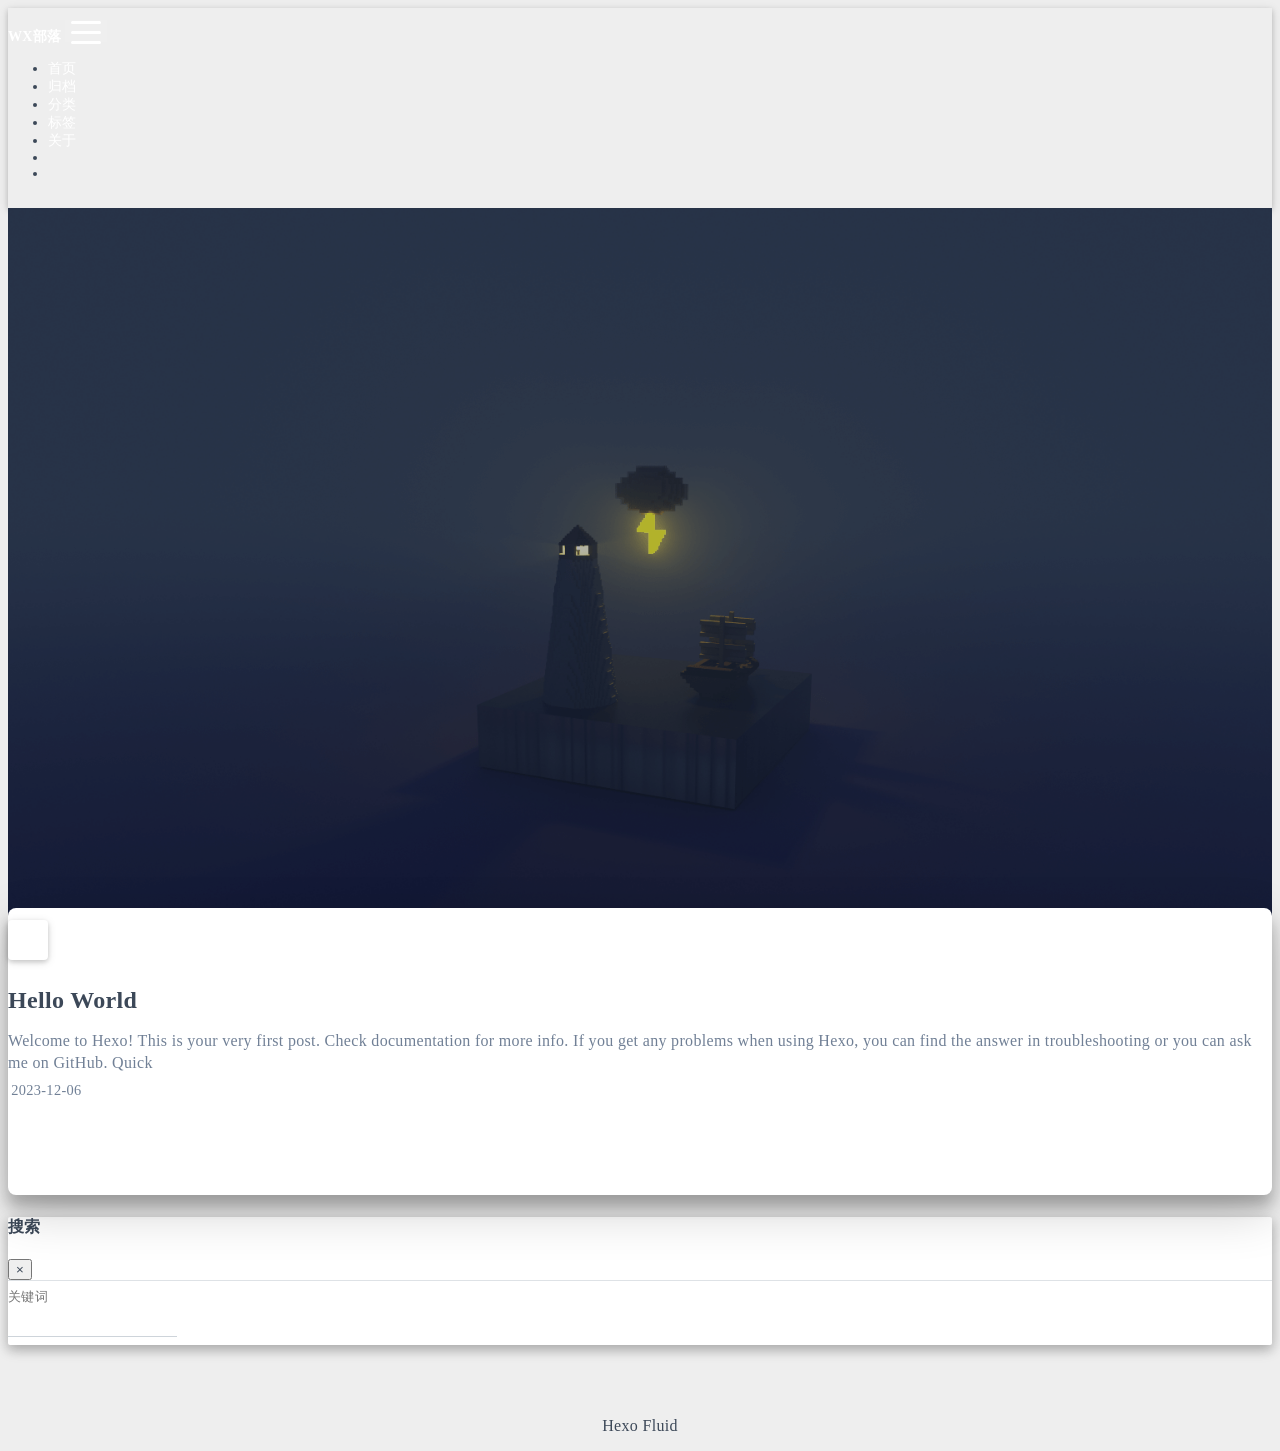
<file: index.html>
<!DOCTYPE html>
<html lang="zh-CN" data-default-color-scheme=auto>



<head>
  <meta charset="UTF-8">
  <link rel="apple-touch-icon" sizes="76x76" href="/img/fluid.png">
  <link rel="icon" href="/img/fluid.png">
  <meta name="viewport" content="width=device-width, initial-scale=1.0, maximum-scale=5.0, shrink-to-fit=no">
  <meta http-equiv="x-ua-compatible" content="ie=edge">
  
  <meta name="theme-color" content="#2f4154">
  <meta name="author" content="ningbnii">
  <meta name="keywords" content="">
  
    <meta property="og:type" content="website">
<meta property="og:title" content="WX部落">
<meta property="og:url" content="http://example.com/index.html">
<meta property="og:site_name" content="WX部落">
<meta property="og:locale" content="zh_CN">
<meta property="article:author" content="ningbnii">
<meta name="twitter:card" content="summary_large_image">
  
  
  
  <title>WX部落</title>

  <link  rel="stylesheet" href="https://lib.baomitu.com/twitter-bootstrap/4.6.1/css/bootstrap.min.css" />





<!-- 主题依赖的图标库，不要自行修改 -->
<!-- Do not modify the link that theme dependent icons -->

<link rel="stylesheet" href="//at.alicdn.com/t/font_1749284_hj8rtnfg7um.css">



<link rel="stylesheet" href="//at.alicdn.com/t/font_1736178_lbnruvf0jn.css">


<link  rel="stylesheet" href="/css/main.css" />


  <link id="highlight-css" rel="stylesheet" href="/css/highlight.css" />
  
    <link id="highlight-css-dark" rel="stylesheet" href="/css/highlight-dark.css" />
  




  <script id="fluid-configs">
    var Fluid = window.Fluid || {};
    Fluid.ctx = Object.assign({}, Fluid.ctx)
    var CONFIG = {"hostname":"example.com","root":"/","version":"1.9.5-a","typing":{"enable":true,"typeSpeed":70,"cursorChar":"_","loop":false,"scope":[]},"anchorjs":{"enable":true,"element":"h1,h2,h3,h4,h5,h6","placement":"left","visible":"hover","icon":""},"progressbar":{"enable":true,"height_px":3,"color":"#29d","options":{"showSpinner":false,"trickleSpeed":100}},"code_language":{"enable":true,"default":"TEXT"},"copy_btn":true,"image_caption":{"enable":true},"image_zoom":{"enable":true,"img_url_replace":["",""]},"toc":{"enable":true,"placement":"right","headingSelector":"h1,h2,h3,h4,h5,h6","collapseDepth":0},"lazyload":{"enable":true,"loading_img":"/img/loading.gif","onlypost":false,"offset_factor":2},"web_analytics":{"enable":false,"follow_dnt":true,"baidu":null,"google":{"measurement_id":null},"tencent":{"sid":null,"cid":null},"woyaola":null,"cnzz":null,"leancloud":{"app_id":null,"app_key":null,"server_url":null,"path":"window.location.pathname","ignore_local":false}},"search_path":"/local-search.xml","include_content_in_search":true};

    if (CONFIG.web_analytics.follow_dnt) {
      var dntVal = navigator.doNotTrack || window.doNotTrack || navigator.msDoNotTrack;
      Fluid.ctx.dnt = dntVal && (dntVal.startsWith('1') || dntVal.startsWith('yes') || dntVal.startsWith('on'));
    }
  </script>
  <script  src="/js/utils.js" ></script>
  <script  src="/js/color-schema.js" ></script>
  


  
<meta name="generator" content="Hexo 7.0.0"></head>


<body>
  

  <header>
    

<div class="header-inner" style="height: 100vh;">
  <nav id="navbar" class="navbar fixed-top  navbar-expand-lg navbar-dark scrolling-navbar">
  <div class="container">
    <a class="navbar-brand" href="/">
      <strong>WX部落</strong>
    </a>

    <button id="navbar-toggler-btn" class="navbar-toggler" type="button" data-toggle="collapse"
            data-target="#navbarSupportedContent"
            aria-controls="navbarSupportedContent" aria-expanded="false" aria-label="Toggle navigation">
      <div class="animated-icon"><span></span><span></span><span></span></div>
    </button>

    <!-- Collapsible content -->
    <div class="collapse navbar-collapse" id="navbarSupportedContent">
      <ul class="navbar-nav ml-auto text-center">
        
          
          
          
          
            <li class="nav-item">
              <a class="nav-link" href="/">
                <i class="iconfont icon-home-fill"></i>
                <span>首页</span>
              </a>
            </li>
          
        
          
          
          
          
            <li class="nav-item">
              <a class="nav-link" href="/archives/">
                <i class="iconfont icon-archive-fill"></i>
                <span>归档</span>
              </a>
            </li>
          
        
          
          
          
          
            <li class="nav-item">
              <a class="nav-link" href="/categories/">
                <i class="iconfont icon-category-fill"></i>
                <span>分类</span>
              </a>
            </li>
          
        
          
          
          
          
            <li class="nav-item">
              <a class="nav-link" href="/tags/">
                <i class="iconfont icon-tags-fill"></i>
                <span>标签</span>
              </a>
            </li>
          
        
          
          
          
          
            <li class="nav-item">
              <a class="nav-link" href="/about/">
                <i class="iconfont icon-user-fill"></i>
                <span>关于</span>
              </a>
            </li>
          
        
        
          <li class="nav-item" id="search-btn">
            <a class="nav-link" target="_self" href="javascript:;" data-toggle="modal" data-target="#modalSearch" aria-label="Search">
              <i class="iconfont icon-search"></i>
            </a>
          </li>
          
        
        
          <li class="nav-item" id="color-toggle-btn">
            <a class="nav-link" target="_self" href="javascript:;" aria-label="Color Toggle">
              <i class="iconfont icon-dark" id="color-toggle-icon"></i>
            </a>
          </li>
        
      </ul>
    </div>
  </div>
</nav>

  

<div id="banner" class="banner" parallax=true
     style="background: url('/img/default.png') no-repeat center center; background-size: cover;">
  <div class="full-bg-img">
    <div class="mask flex-center" style="background-color: rgba(0, 0, 0, 0.3)">
      <div class="banner-text text-center fade-in-up">
        <div class="h2">
          
            <span id="subtitle" data-typed-text="An elegant Material-Design theme for Hexo"></span>
          
        </div>

        
      </div>

      
        <div class="scroll-down-bar">
          <i class="iconfont icon-arrowdown"></i>
        </div>
      
    </div>
  </div>
</div>

</div>

  </header>

  <main>
    
      <div class="container nopadding-x-md">
        <div id="board"
          style="margin-top: 0">
          
          <div class="container">
            <div class="row">
              <div class="col-12 col-md-10 m-auto">
                


  <div class="row mx-auto index-card">
    
    
    <article class="col-12 col-md-12 mx-auto index-info">
      <h2 class="index-header">
        
        <a href="/2023/12/06/hello-world/" target="_self">
          Hello World
        </a>
      </h2>

      
      <a class="index-excerpt index-excerpt__noimg" href="/2023/12/06/hello-world/" target="_self">
        <div>
          Welcome to Hexo! This is your very first post. Check documentation for more info. If you get any problems when using Hexo, you can find the answer in troubleshooting or you can ask me on GitHub. Quick
        </div>
      </a>

      <div class="index-btm post-metas">
        
          <div class="post-meta mr-3">
            <i class="iconfont icon-date"></i>
            <time datetime="2023-12-06 16:15" pubdate>
              2023-12-06
            </time>
          </div>
        
        
        
      </div>
    </article>
  </div>





              </div>
            </div>
          </div>
        </div>
      </div>
    

    
      <a id="scroll-top-button" aria-label="TOP" href="#" role="button">
        <i class="iconfont icon-arrowup" aria-hidden="true"></i>
      </a>
    

    
      <div class="modal fade" id="modalSearch" tabindex="-1" role="dialog" aria-labelledby="ModalLabel"
     aria-hidden="true">
  <div class="modal-dialog modal-dialog-scrollable modal-lg" role="document">
    <div class="modal-content">
      <div class="modal-header text-center">
        <h4 class="modal-title w-100 font-weight-bold">搜索</h4>
        <button type="button" id="local-search-close" class="close" data-dismiss="modal" aria-label="Close">
          <span aria-hidden="true">&times;</span>
        </button>
      </div>
      <div class="modal-body mx-3">
        <div class="md-form mb-5">
          <input type="text" id="local-search-input" class="form-control validate">
          <label data-error="x" data-success="v" for="local-search-input">关键词</label>
        </div>
        <div class="list-group" id="local-search-result"></div>
      </div>
    </div>
  </div>
</div>

    

    
  </main>

  <footer>
    <div class="footer-inner">
  
    <div class="footer-content">
       <a href="https://hexo.io" target="_blank" rel="nofollow noopener"><span>Hexo</span></a> <i class="iconfont icon-love"></i> <a href="https://github.com/fluid-dev/hexo-theme-fluid" target="_blank" rel="nofollow noopener"><span>Fluid</span></a> 
    </div>
  
  
  
  
</div>

  </footer>

  <!-- Scripts -->
  
  <script  src="https://lib.baomitu.com/nprogress/0.2.0/nprogress.min.js" ></script>
  <link  rel="stylesheet" href="https://lib.baomitu.com/nprogress/0.2.0/nprogress.min.css" />

  <script>
    NProgress.configure({"showSpinner":false,"trickleSpeed":100})
    NProgress.start()
    window.addEventListener('load', function() {
      NProgress.done();
    })
  </script>


<script  src="https://lib.baomitu.com/jquery/3.6.4/jquery.min.js" ></script>
<script  src="https://lib.baomitu.com/twitter-bootstrap/4.6.1/js/bootstrap.min.js" ></script>
<script  src="/js/events.js" ></script>
<script  src="/js/plugins.js" ></script>


  <script  src="https://lib.baomitu.com/typed.js/2.0.12/typed.min.js" ></script>
  <script>
    (function (window, document) {
      var typing = Fluid.plugins.typing;
      var subtitle = document.getElementById('subtitle');
      if (!subtitle || !typing) {
        return;
      }
      var text = subtitle.getAttribute('data-typed-text');
      
        typing(text);
      
    })(window, document);
  </script>




  
    <script  src="/js/img-lazyload.js" ></script>
  




  <script  src="/js/local-search.js" ></script>





<!-- 主题的启动项，将它保持在最底部 -->
<!-- the boot of the theme, keep it at the bottom -->
<script  src="/js/boot.js" ></script>


  

  <noscript>
    <div class="noscript-warning">博客在允许 JavaScript 运行的环境下浏览效果更佳</div>
  </noscript>
</body>
</html>
</file>
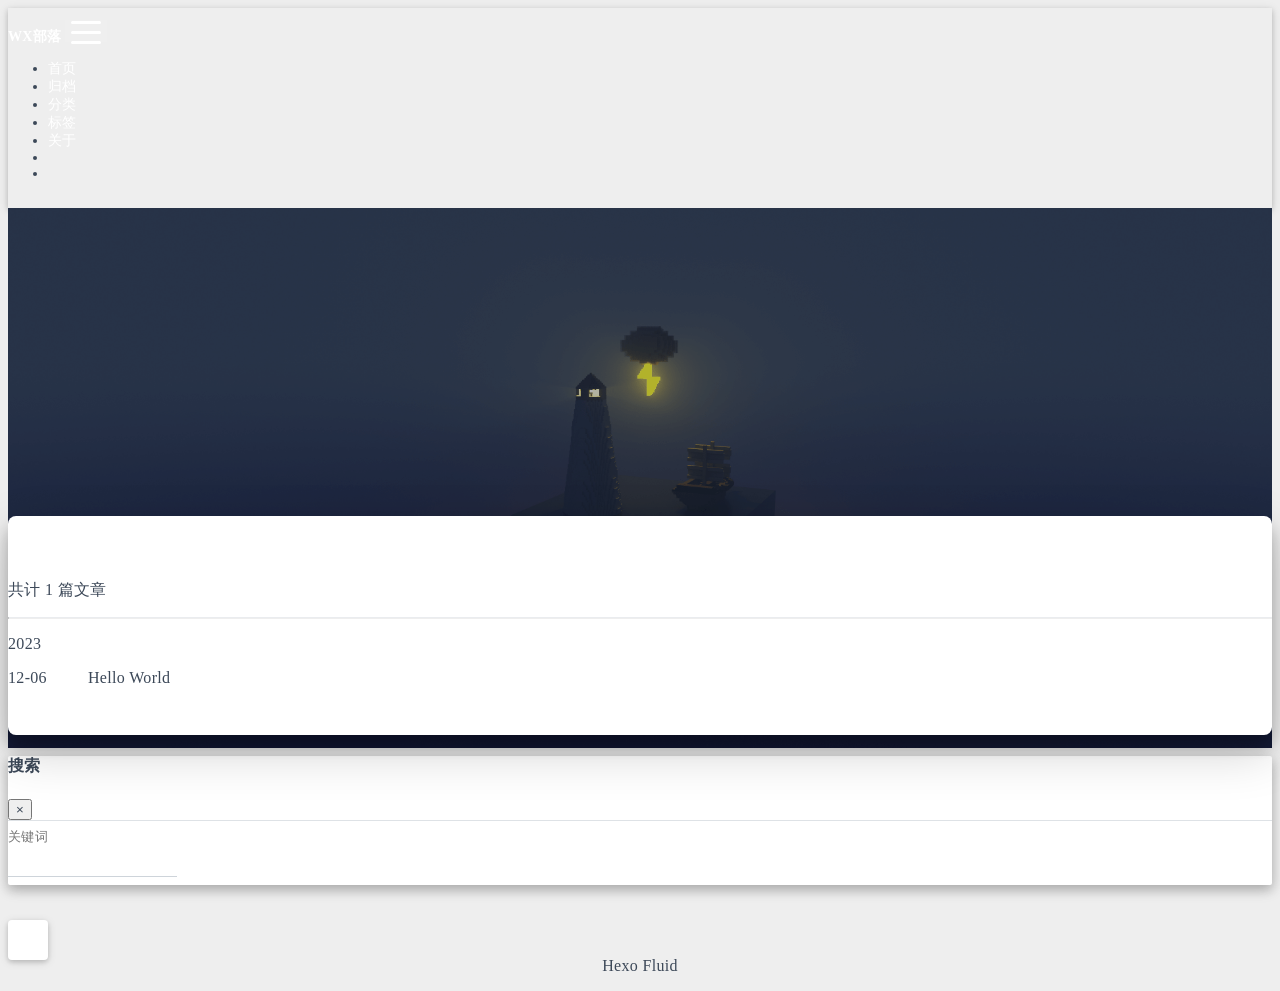
<file: archives/index.html>
<!DOCTYPE html>
<html lang="zh-CN" data-default-color-scheme=auto>



<head>
  <meta charset="UTF-8">
  <link rel="apple-touch-icon" sizes="76x76" href="/img/fluid.png">
  <link rel="icon" href="/img/fluid.png">
  <meta name="viewport" content="width=device-width, initial-scale=1.0, maximum-scale=5.0, shrink-to-fit=no">
  <meta http-equiv="x-ua-compatible" content="ie=edge">
  
  <meta name="theme-color" content="#2f4154">
  <meta name="author" content="ningbnii">
  <meta name="keywords" content="">
  
    <meta property="og:type" content="website">
<meta property="og:title" content="归档">
<meta property="og:url" content="http://example.com/archives/index.html">
<meta property="og:site_name" content="WX部落">
<meta property="og:locale" content="zh_CN">
<meta property="article:author" content="ningbnii">
<meta name="twitter:card" content="summary_large_image">
  
  
  
  <title>归档 - WX部落</title>

  <link  rel="stylesheet" href="https://lib.baomitu.com/twitter-bootstrap/4.6.1/css/bootstrap.min.css" />





<!-- 主题依赖的图标库，不要自行修改 -->
<!-- Do not modify the link that theme dependent icons -->

<link rel="stylesheet" href="//at.alicdn.com/t/font_1749284_hj8rtnfg7um.css">



<link rel="stylesheet" href="//at.alicdn.com/t/font_1736178_lbnruvf0jn.css">


<link  rel="stylesheet" href="/css/main.css" />


  <link id="highlight-css" rel="stylesheet" href="/css/highlight.css" />
  
    <link id="highlight-css-dark" rel="stylesheet" href="/css/highlight-dark.css" />
  




  <script id="fluid-configs">
    var Fluid = window.Fluid || {};
    Fluid.ctx = Object.assign({}, Fluid.ctx)
    var CONFIG = {"hostname":"example.com","root":"/","version":"1.9.5-a","typing":{"enable":true,"typeSpeed":70,"cursorChar":"_","loop":false,"scope":[]},"anchorjs":{"enable":true,"element":"h1,h2,h3,h4,h5,h6","placement":"left","visible":"hover","icon":""},"progressbar":{"enable":true,"height_px":3,"color":"#29d","options":{"showSpinner":false,"trickleSpeed":100}},"code_language":{"enable":true,"default":"TEXT"},"copy_btn":true,"image_caption":{"enable":true},"image_zoom":{"enable":true,"img_url_replace":["",""]},"toc":{"enable":true,"placement":"right","headingSelector":"h1,h2,h3,h4,h5,h6","collapseDepth":0},"lazyload":{"enable":true,"loading_img":"/img/loading.gif","onlypost":false,"offset_factor":2},"web_analytics":{"enable":false,"follow_dnt":true,"baidu":null,"google":{"measurement_id":null},"tencent":{"sid":null,"cid":null},"woyaola":null,"cnzz":null,"leancloud":{"app_id":null,"app_key":null,"server_url":null,"path":"window.location.pathname","ignore_local":false}},"search_path":"/local-search.xml","include_content_in_search":true};

    if (CONFIG.web_analytics.follow_dnt) {
      var dntVal = navigator.doNotTrack || window.doNotTrack || navigator.msDoNotTrack;
      Fluid.ctx.dnt = dntVal && (dntVal.startsWith('1') || dntVal.startsWith('yes') || dntVal.startsWith('on'));
    }
  </script>
  <script  src="/js/utils.js" ></script>
  <script  src="/js/color-schema.js" ></script>
  


  
<meta name="generator" content="Hexo 7.0.0"></head>


<body>
  

  <header>
    

<div class="header-inner" style="height: 60vh;">
  <nav id="navbar" class="navbar fixed-top  navbar-expand-lg navbar-dark scrolling-navbar">
  <div class="container">
    <a class="navbar-brand" href="/">
      <strong>WX部落</strong>
    </a>

    <button id="navbar-toggler-btn" class="navbar-toggler" type="button" data-toggle="collapse"
            data-target="#navbarSupportedContent"
            aria-controls="navbarSupportedContent" aria-expanded="false" aria-label="Toggle navigation">
      <div class="animated-icon"><span></span><span></span><span></span></div>
    </button>

    <!-- Collapsible content -->
    <div class="collapse navbar-collapse" id="navbarSupportedContent">
      <ul class="navbar-nav ml-auto text-center">
        
          
          
          
          
            <li class="nav-item">
              <a class="nav-link" href="/">
                <i class="iconfont icon-home-fill"></i>
                <span>首页</span>
              </a>
            </li>
          
        
          
          
          
          
            <li class="nav-item">
              <a class="nav-link" href="/archives/">
                <i class="iconfont icon-archive-fill"></i>
                <span>归档</span>
              </a>
            </li>
          
        
          
          
          
          
            <li class="nav-item">
              <a class="nav-link" href="/categories/">
                <i class="iconfont icon-category-fill"></i>
                <span>分类</span>
              </a>
            </li>
          
        
          
          
          
          
            <li class="nav-item">
              <a class="nav-link" href="/tags/">
                <i class="iconfont icon-tags-fill"></i>
                <span>标签</span>
              </a>
            </li>
          
        
          
          
          
          
            <li class="nav-item">
              <a class="nav-link" href="/about/">
                <i class="iconfont icon-user-fill"></i>
                <span>关于</span>
              </a>
            </li>
          
        
        
          <li class="nav-item" id="search-btn">
            <a class="nav-link" target="_self" href="javascript:;" data-toggle="modal" data-target="#modalSearch" aria-label="Search">
              <i class="iconfont icon-search"></i>
            </a>
          </li>
          
        
        
          <li class="nav-item" id="color-toggle-btn">
            <a class="nav-link" target="_self" href="javascript:;" aria-label="Color Toggle">
              <i class="iconfont icon-dark" id="color-toggle-icon"></i>
            </a>
          </li>
        
      </ul>
    </div>
  </div>
</nav>

  

<div id="banner" class="banner" parallax=true
     style="background: url('/img/default.png') no-repeat center center; background-size: cover;">
  <div class="full-bg-img">
    <div class="mask flex-center" style="background-color: rgba(0, 0, 0, 0.3)">
      <div class="banner-text text-center fade-in-up">
        <div class="h2">
          
            <span id="subtitle" data-typed-text="归档"></span>
          
        </div>

        
      </div>

      
    </div>
  </div>
</div>

</div>

  </header>

  <main>
    
      <div class="container nopadding-x-md">
        <div id="board"
          >
          
          <div class="container">
            <div class="row">
              <div class="col-12 col-md-10 m-auto">
                

<div class="list-group">
  <p class="h4">共计 1 篇文章</p>
  <hr>
  
  
    
      
      <p class="h5">2023</p>
    
    <a href="/2023/12/06/hello-world/" class="list-group-item list-group-item-action">
      <time>12-06</time>
      <div class="list-group-item-title">Hello World</div>
    </a>
  
</div>





              </div>
            </div>
          </div>
        </div>
      </div>
    

    
      <a id="scroll-top-button" aria-label="TOP" href="#" role="button">
        <i class="iconfont icon-arrowup" aria-hidden="true"></i>
      </a>
    

    
      <div class="modal fade" id="modalSearch" tabindex="-1" role="dialog" aria-labelledby="ModalLabel"
     aria-hidden="true">
  <div class="modal-dialog modal-dialog-scrollable modal-lg" role="document">
    <div class="modal-content">
      <div class="modal-header text-center">
        <h4 class="modal-title w-100 font-weight-bold">搜索</h4>
        <button type="button" id="local-search-close" class="close" data-dismiss="modal" aria-label="Close">
          <span aria-hidden="true">&times;</span>
        </button>
      </div>
      <div class="modal-body mx-3">
        <div class="md-form mb-5">
          <input type="text" id="local-search-input" class="form-control validate">
          <label data-error="x" data-success="v" for="local-search-input">关键词</label>
        </div>
        <div class="list-group" id="local-search-result"></div>
      </div>
    </div>
  </div>
</div>

    

    
  </main>

  <footer>
    <div class="footer-inner">
  
    <div class="footer-content">
       <a href="https://hexo.io" target="_blank" rel="nofollow noopener"><span>Hexo</span></a> <i class="iconfont icon-love"></i> <a href="https://github.com/fluid-dev/hexo-theme-fluid" target="_blank" rel="nofollow noopener"><span>Fluid</span></a> 
    </div>
  
  
  
  
</div>

  </footer>

  <!-- Scripts -->
  
  <script  src="https://lib.baomitu.com/nprogress/0.2.0/nprogress.min.js" ></script>
  <link  rel="stylesheet" href="https://lib.baomitu.com/nprogress/0.2.0/nprogress.min.css" />

  <script>
    NProgress.configure({"showSpinner":false,"trickleSpeed":100})
    NProgress.start()
    window.addEventListener('load', function() {
      NProgress.done();
    })
  </script>


<script  src="https://lib.baomitu.com/jquery/3.6.4/jquery.min.js" ></script>
<script  src="https://lib.baomitu.com/twitter-bootstrap/4.6.1/js/bootstrap.min.js" ></script>
<script  src="/js/events.js" ></script>
<script  src="/js/plugins.js" ></script>


  <script  src="https://lib.baomitu.com/typed.js/2.0.12/typed.min.js" ></script>
  <script>
    (function (window, document) {
      var typing = Fluid.plugins.typing;
      var subtitle = document.getElementById('subtitle');
      if (!subtitle || !typing) {
        return;
      }
      var text = subtitle.getAttribute('data-typed-text');
      
        typing(text);
      
    })(window, document);
  </script>




  
    <script  src="/js/img-lazyload.js" ></script>
  




  <script  src="/js/local-search.js" ></script>





<!-- 主题的启动项，将它保持在最底部 -->
<!-- the boot of the theme, keep it at the bottom -->
<script  src="/js/boot.js" ></script>


  

  <noscript>
    <div class="noscript-warning">博客在允许 JavaScript 运行的环境下浏览效果更佳</div>
  </noscript>
</body>
</html>
</file>
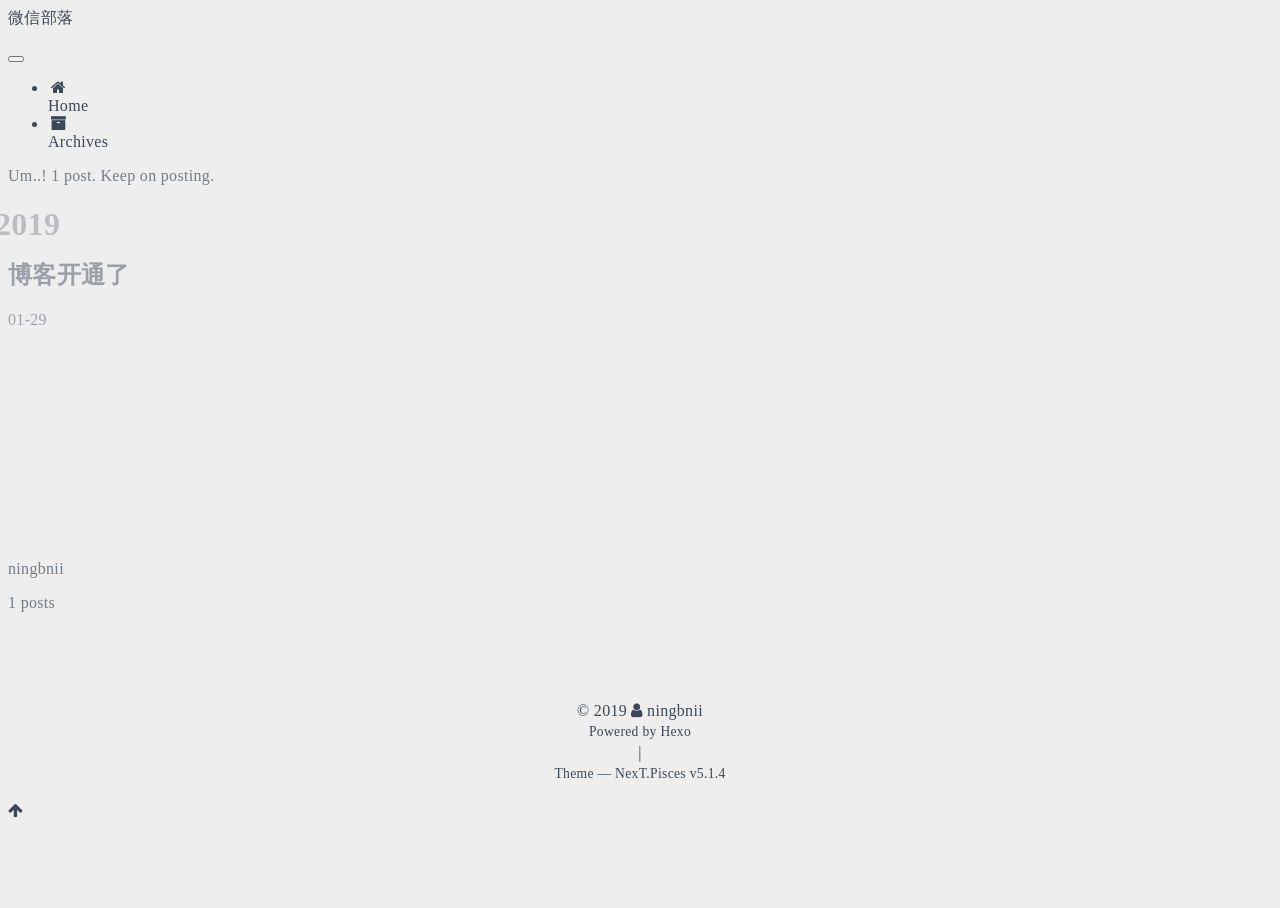
<file: archives/2019/index.html>
<!DOCTYPE html>



  


<html class="theme-next pisces use-motion" lang="">
<head><meta name="generator" content="Hexo 3.8.0">
  <meta charset="UTF-8">
<meta http-equiv="X-UA-Compatible" content="IE=edge">
<meta name="viewport" content="width=device-width, initial-scale=1, maximum-scale=1">
<meta name="theme-color" content="#222">









<meta http-equiv="Cache-Control" content="no-transform">
<meta http-equiv="Cache-Control" content="no-siteapp">
















  
  
  <link href="/lib/fancybox/source/jquery.fancybox.css?v=2.1.5" rel="stylesheet" type="text/css">







<link href="/lib/font-awesome/css/font-awesome.min.css?v=4.6.2" rel="stylesheet" type="text/css">

<link href="/css/main.css?v=5.1.4" rel="stylesheet" type="text/css">


  <link rel="apple-touch-icon" sizes="180x180" href="/images/apple-touch-icon-next.png?v=5.1.4">


  <link rel="icon" type="image/png" sizes="32x32" href="/images/favicon-32x32-next.png?v=5.1.4">


  <link rel="icon" type="image/png" sizes="16x16" href="/images/favicon-16x16-next.png?v=5.1.4">


  <link rel="mask-icon" href="/images/logo.svg?v=5.1.4" color="#222">





  <meta name="keywords" content="Hexo, NexT">










<meta property="og:type" content="website">
<meta property="og:title" content="微信部落">
<meta property="og:url" content="http://yoursite.com/archives/2019/index.html">
<meta property="og:site_name" content="微信部落">
<meta property="og:locale" content="default">
<meta name="twitter:card" content="summary">
<meta name="twitter:title" content="微信部落">



<script type="text/javascript" id="hexo.configurations">
  var NexT = window.NexT || {};
  var CONFIG = {
    root: '/',
    scheme: 'Pisces',
    version: '5.1.4',
    sidebar: {"position":"left","display":"post","offset":12,"b2t":false,"scrollpercent":false,"onmobile":false},
    fancybox: true,
    tabs: true,
    motion: {"enable":true,"async":false,"transition":{"post_block":"fadeIn","post_header":"slideDownIn","post_body":"slideDownIn","coll_header":"slideLeftIn","sidebar":"slideUpIn"}},
    duoshuo: {
      userId: '0',
      author: 'Author'
    },
    algolia: {
      applicationID: '',
      apiKey: '',
      indexName: '',
      hits: {"per_page":10},
      labels: {"input_placeholder":"Search for Posts","hits_empty":"We didn't find any results for the search: ${query}","hits_stats":"${hits} results found in ${time} ms"}
    }
  };
</script>



  <link rel="canonical" href="http://yoursite.com/archives/2019/">





  <title>Archive | 微信部落</title>
  








</head>

<body itemscope="" itemtype="http://schema.org/WebPage" lang="default">

  
  
    
  

  <div class="container sidebar-position-left page-archive">
    <div class="headband"></div>

    <header id="header" class="header" itemscope="" itemtype="http://schema.org/WPHeader">
      <div class="header-inner"><div class="site-brand-wrapper">
  <div class="site-meta ">
    

    <div class="custom-logo-site-title">
      <a href="/" class="brand" rel="start">
        <span class="logo-line-before"><i></i></span>
        <span class="site-title">微信部落</span>
        <span class="logo-line-after"><i></i></span>
      </a>
    </div>
      
        <p class="site-subtitle"></p>
      
  </div>

  <div class="site-nav-toggle">
    <button>
      <span class="btn-bar"></span>
      <span class="btn-bar"></span>
      <span class="btn-bar"></span>
    </button>
  </div>
</div>

<nav class="site-nav">
  

  
    <ul id="menu" class="menu">
      
        
        <li class="menu-item menu-item-home">
          <a href="/" rel="section">
            
              <i class="menu-item-icon fa fa-fw fa-home"></i> <br>
            
            Home
          </a>
        </li>
      
        
        <li class="menu-item menu-item-archives">
          <a href="/archives/" rel="section">
            
              <i class="menu-item-icon fa fa-fw fa-archive"></i> <br>
            
            Archives
          </a>
        </li>
      

      
    </ul>
  

  
</nav>



 </div>
    </header>

    <main id="main" class="main">
      <div class="main-inner">
        <div class="content-wrap">
          <div id="content" class="content">
            

  
  
  
  <div class="post-block archive">
    <div id="posts" class="posts-collapse">
      <span class="archive-move-on"></span>

      <span class="archive-page-counter">
        
        
        
          
        
        Um..! 1 post. Keep on posting.
      </span>

      

        
        
        

        
          
          <div class="collection-title">
            <h1 class="archive-year" id="archive-year-2019">2019</h1>
          </div>
        
        

        

  <article class="post post-type-normal" itemscope="" itemtype="http://schema.org/Article">
    <header class="post-header">

      <h2 class="post-title">
        
            <a class="post-title-link" href="/2019/01/29/博客开通了/" itemprop="url">
              
                <span itemprop="name">博客开通了</span>
              
            </a>
        
      </h2>

      <div class="post-meta">
        <time class="post-time" itemprop="dateCreated" datetime="2019-01-29T16:40:05+08:00" content="2019-01-29">
          01-29
        </time>
      </div>

    </header>
  </article>



      

    </div>
  </div>
  
  
  

  



          </div>
          


          

        </div>
        
          
  
  <div class="sidebar-toggle">
    <div class="sidebar-toggle-line-wrap">
      <span class="sidebar-toggle-line sidebar-toggle-line-first"></span>
      <span class="sidebar-toggle-line sidebar-toggle-line-middle"></span>
      <span class="sidebar-toggle-line sidebar-toggle-line-last"></span>
    </div>
  </div>

  <aside id="sidebar" class="sidebar">
    
    <div class="sidebar-inner">

      

      

      <section class="site-overview-wrap sidebar-panel sidebar-panel-active">
        <div class="site-overview">
          <div class="site-author motion-element" itemprop="author" itemscope="" itemtype="http://schema.org/Person">
            
              <p class="site-author-name" itemprop="name">ningbnii</p>
              <p class="site-description motion-element" itemprop="description"></p>
          </div>

          <nav class="site-state motion-element">

            
              <div class="site-state-item site-state-posts">
              
                <a href="/archives/">
              
                  <span class="site-state-item-count">1</span>
                  <span class="site-state-item-name">posts</span>
                </a>
              </div>
            

            

            

          </nav>

          

          

          
          

          
          

          

        </div>
      </section>

      

      

    </div>
  </aside>


        
      </div>
    </main>

    <footer id="footer" class="footer">
      <div class="footer-inner">
        <div class="copyright">&copy; <span itemprop="copyrightYear">2019</span>
  <span class="with-love">
    <i class="fa fa-user"></i>
  </span>
  <span class="author" itemprop="copyrightHolder">ningbnii</span>

  
</div>


  <div class="powered-by">Powered by <a class="theme-link" target="_blank" href="https://hexo.io">Hexo</a></div>



  <span class="post-meta-divider">|</span>



  <div class="theme-info">Theme &mdash; <a class="theme-link" target="_blank" href="https://github.com/iissnan/hexo-theme-next">NexT.Pisces</a> v5.1.4</div>




        







        
      </div>
    </footer>

    
      <div class="back-to-top">
        <i class="fa fa-arrow-up"></i>
        
      </div>
    

    

  </div>

  

<script type="text/javascript">
  if (Object.prototype.toString.call(window.Promise) !== '[object Function]') {
    window.Promise = null;
  }
</script>









  












  
  
    <script type="text/javascript" src="/lib/jquery/index.js?v=2.1.3"></script>
  

  
  
    <script type="text/javascript" src="/lib/fastclick/lib/fastclick.min.js?v=1.0.6"></script>
  

  
  
    <script type="text/javascript" src="/lib/jquery_lazyload/jquery.lazyload.js?v=1.9.7"></script>
  

  
  
    <script type="text/javascript" src="/lib/velocity/velocity.min.js?v=1.2.1"></script>
  

  
  
    <script type="text/javascript" src="/lib/velocity/velocity.ui.min.js?v=1.2.1"></script>
  

  
  
    <script type="text/javascript" src="/lib/fancybox/source/jquery.fancybox.pack.js?v=2.1.5"></script>
  


  


  <script type="text/javascript" src="/js/src/utils.js?v=5.1.4"></script>

  <script type="text/javascript" src="/js/src/motion.js?v=5.1.4"></script>



  
  


  <script type="text/javascript" src="/js/src/affix.js?v=5.1.4"></script>

  <script type="text/javascript" src="/js/src/schemes/pisces.js?v=5.1.4"></script>



  

  


  <script type="text/javascript" src="/js/src/bootstrap.js?v=5.1.4"></script>



  


  




	





  





  












  





  

  

  

  
  

  

  

  

</body>
</html>
</file>
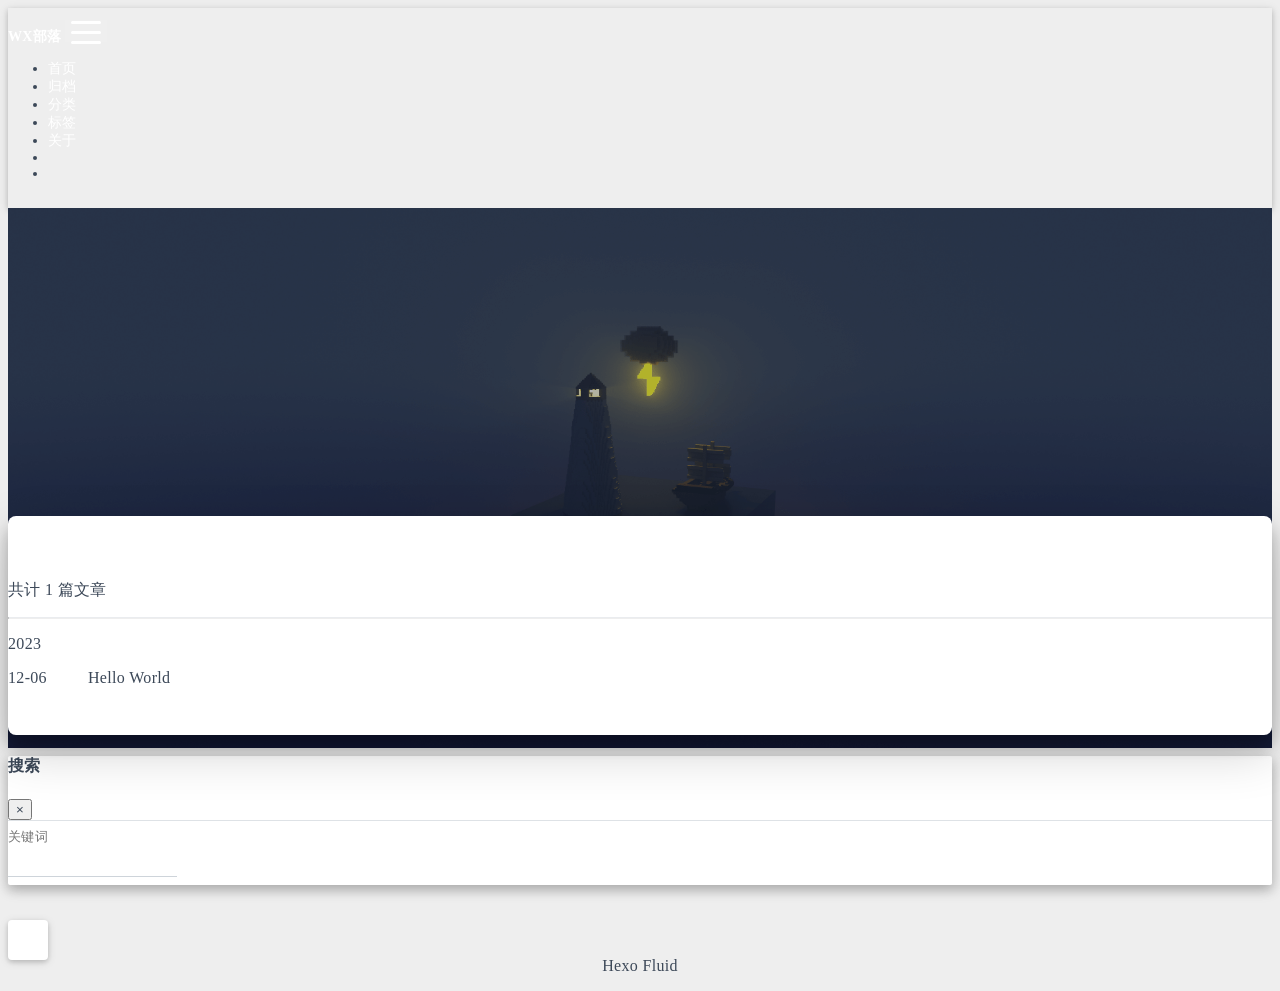
<file: archives/2023/index.html>
<!DOCTYPE html>
<html lang="zh-CN" data-default-color-scheme=auto>



<head>
  <meta charset="UTF-8">
  <link rel="apple-touch-icon" sizes="76x76" href="/img/fluid.png">
  <link rel="icon" href="/img/fluid.png">
  <meta name="viewport" content="width=device-width, initial-scale=1.0, maximum-scale=5.0, shrink-to-fit=no">
  <meta http-equiv="x-ua-compatible" content="ie=edge">
  
  <meta name="theme-color" content="#2f4154">
  <meta name="author" content="ningbnii">
  <meta name="keywords" content="">
  
    <meta property="og:type" content="website">
<meta property="og:title" content="归档">
<meta property="og:url" content="http://example.com/archives/2023/index.html">
<meta property="og:site_name" content="WX部落">
<meta property="og:locale" content="zh_CN">
<meta property="article:author" content="ningbnii">
<meta name="twitter:card" content="summary_large_image">
  
  
  
  <title>归档 - WX部落</title>

  <link  rel="stylesheet" href="https://lib.baomitu.com/twitter-bootstrap/4.6.1/css/bootstrap.min.css" />





<!-- 主题依赖的图标库，不要自行修改 -->
<!-- Do not modify the link that theme dependent icons -->

<link rel="stylesheet" href="//at.alicdn.com/t/font_1749284_hj8rtnfg7um.css">



<link rel="stylesheet" href="//at.alicdn.com/t/font_1736178_lbnruvf0jn.css">


<link  rel="stylesheet" href="/css/main.css" />


  <link id="highlight-css" rel="stylesheet" href="/css/highlight.css" />
  
    <link id="highlight-css-dark" rel="stylesheet" href="/css/highlight-dark.css" />
  




  <script id="fluid-configs">
    var Fluid = window.Fluid || {};
    Fluid.ctx = Object.assign({}, Fluid.ctx)
    var CONFIG = {"hostname":"example.com","root":"/","version":"1.9.5-a","typing":{"enable":true,"typeSpeed":70,"cursorChar":"_","loop":false,"scope":[]},"anchorjs":{"enable":true,"element":"h1,h2,h3,h4,h5,h6","placement":"left","visible":"hover","icon":""},"progressbar":{"enable":true,"height_px":3,"color":"#29d","options":{"showSpinner":false,"trickleSpeed":100}},"code_language":{"enable":true,"default":"TEXT"},"copy_btn":true,"image_caption":{"enable":true},"image_zoom":{"enable":true,"img_url_replace":["",""]},"toc":{"enable":true,"placement":"right","headingSelector":"h1,h2,h3,h4,h5,h6","collapseDepth":0},"lazyload":{"enable":true,"loading_img":"/img/loading.gif","onlypost":false,"offset_factor":2},"web_analytics":{"enable":false,"follow_dnt":true,"baidu":null,"google":{"measurement_id":null},"tencent":{"sid":null,"cid":null},"woyaola":null,"cnzz":null,"leancloud":{"app_id":null,"app_key":null,"server_url":null,"path":"window.location.pathname","ignore_local":false}},"search_path":"/local-search.xml","include_content_in_search":true};

    if (CONFIG.web_analytics.follow_dnt) {
      var dntVal = navigator.doNotTrack || window.doNotTrack || navigator.msDoNotTrack;
      Fluid.ctx.dnt = dntVal && (dntVal.startsWith('1') || dntVal.startsWith('yes') || dntVal.startsWith('on'));
    }
  </script>
  <script  src="/js/utils.js" ></script>
  <script  src="/js/color-schema.js" ></script>
  


  
<meta name="generator" content="Hexo 7.0.0"></head>


<body>
  

  <header>
    

<div class="header-inner" style="height: 60vh;">
  <nav id="navbar" class="navbar fixed-top  navbar-expand-lg navbar-dark scrolling-navbar">
  <div class="container">
    <a class="navbar-brand" href="/">
      <strong>WX部落</strong>
    </a>

    <button id="navbar-toggler-btn" class="navbar-toggler" type="button" data-toggle="collapse"
            data-target="#navbarSupportedContent"
            aria-controls="navbarSupportedContent" aria-expanded="false" aria-label="Toggle navigation">
      <div class="animated-icon"><span></span><span></span><span></span></div>
    </button>

    <!-- Collapsible content -->
    <div class="collapse navbar-collapse" id="navbarSupportedContent">
      <ul class="navbar-nav ml-auto text-center">
        
          
          
          
          
            <li class="nav-item">
              <a class="nav-link" href="/">
                <i class="iconfont icon-home-fill"></i>
                <span>首页</span>
              </a>
            </li>
          
        
          
          
          
          
            <li class="nav-item">
              <a class="nav-link" href="/archives/">
                <i class="iconfont icon-archive-fill"></i>
                <span>归档</span>
              </a>
            </li>
          
        
          
          
          
          
            <li class="nav-item">
              <a class="nav-link" href="/categories/">
                <i class="iconfont icon-category-fill"></i>
                <span>分类</span>
              </a>
            </li>
          
        
          
          
          
          
            <li class="nav-item">
              <a class="nav-link" href="/tags/">
                <i class="iconfont icon-tags-fill"></i>
                <span>标签</span>
              </a>
            </li>
          
        
          
          
          
          
            <li class="nav-item">
              <a class="nav-link" href="/about/">
                <i class="iconfont icon-user-fill"></i>
                <span>关于</span>
              </a>
            </li>
          
        
        
          <li class="nav-item" id="search-btn">
            <a class="nav-link" target="_self" href="javascript:;" data-toggle="modal" data-target="#modalSearch" aria-label="Search">
              <i class="iconfont icon-search"></i>
            </a>
          </li>
          
        
        
          <li class="nav-item" id="color-toggle-btn">
            <a class="nav-link" target="_self" href="javascript:;" aria-label="Color Toggle">
              <i class="iconfont icon-dark" id="color-toggle-icon"></i>
            </a>
          </li>
        
      </ul>
    </div>
  </div>
</nav>

  

<div id="banner" class="banner" parallax=true
     style="background: url('/img/default.png') no-repeat center center; background-size: cover;">
  <div class="full-bg-img">
    <div class="mask flex-center" style="background-color: rgba(0, 0, 0, 0.3)">
      <div class="banner-text text-center fade-in-up">
        <div class="h2">
          
            <span id="subtitle" data-typed-text="归档"></span>
          
        </div>

        
      </div>

      
    </div>
  </div>
</div>

</div>

  </header>

  <main>
    
      <div class="container nopadding-x-md">
        <div id="board"
          >
          
          <div class="container">
            <div class="row">
              <div class="col-12 col-md-10 m-auto">
                

<div class="list-group">
  <p class="h4">共计 1 篇文章</p>
  <hr>
  
  
    
      
      <p class="h5">2023</p>
    
    <a href="/2023/12/06/hello-world/" class="list-group-item list-group-item-action">
      <time>12-06</time>
      <div class="list-group-item-title">Hello World</div>
    </a>
  
</div>





              </div>
            </div>
          </div>
        </div>
      </div>
    

    
      <a id="scroll-top-button" aria-label="TOP" href="#" role="button">
        <i class="iconfont icon-arrowup" aria-hidden="true"></i>
      </a>
    

    
      <div class="modal fade" id="modalSearch" tabindex="-1" role="dialog" aria-labelledby="ModalLabel"
     aria-hidden="true">
  <div class="modal-dialog modal-dialog-scrollable modal-lg" role="document">
    <div class="modal-content">
      <div class="modal-header text-center">
        <h4 class="modal-title w-100 font-weight-bold">搜索</h4>
        <button type="button" id="local-search-close" class="close" data-dismiss="modal" aria-label="Close">
          <span aria-hidden="true">&times;</span>
        </button>
      </div>
      <div class="modal-body mx-3">
        <div class="md-form mb-5">
          <input type="text" id="local-search-input" class="form-control validate">
          <label data-error="x" data-success="v" for="local-search-input">关键词</label>
        </div>
        <div class="list-group" id="local-search-result"></div>
      </div>
    </div>
  </div>
</div>

    

    
  </main>

  <footer>
    <div class="footer-inner">
  
    <div class="footer-content">
       <a href="https://hexo.io" target="_blank" rel="nofollow noopener"><span>Hexo</span></a> <i class="iconfont icon-love"></i> <a href="https://github.com/fluid-dev/hexo-theme-fluid" target="_blank" rel="nofollow noopener"><span>Fluid</span></a> 
    </div>
  
  
  
  
</div>

  </footer>

  <!-- Scripts -->
  
  <script  src="https://lib.baomitu.com/nprogress/0.2.0/nprogress.min.js" ></script>
  <link  rel="stylesheet" href="https://lib.baomitu.com/nprogress/0.2.0/nprogress.min.css" />

  <script>
    NProgress.configure({"showSpinner":false,"trickleSpeed":100})
    NProgress.start()
    window.addEventListener('load', function() {
      NProgress.done();
    })
  </script>


<script  src="https://lib.baomitu.com/jquery/3.6.4/jquery.min.js" ></script>
<script  src="https://lib.baomitu.com/twitter-bootstrap/4.6.1/js/bootstrap.min.js" ></script>
<script  src="/js/events.js" ></script>
<script  src="/js/plugins.js" ></script>


  <script  src="https://lib.baomitu.com/typed.js/2.0.12/typed.min.js" ></script>
  <script>
    (function (window, document) {
      var typing = Fluid.plugins.typing;
      var subtitle = document.getElementById('subtitle');
      if (!subtitle || !typing) {
        return;
      }
      var text = subtitle.getAttribute('data-typed-text');
      
        typing(text);
      
    })(window, document);
  </script>




  
    <script  src="/js/img-lazyload.js" ></script>
  




  <script  src="/js/local-search.js" ></script>





<!-- 主题的启动项，将它保持在最底部 -->
<!-- the boot of the theme, keep it at the bottom -->
<script  src="/js/boot.js" ></script>


  

  <noscript>
    <div class="noscript-warning">博客在允许 JavaScript 运行的环境下浏览效果更佳</div>
  </noscript>
</body>
</html>
</file>
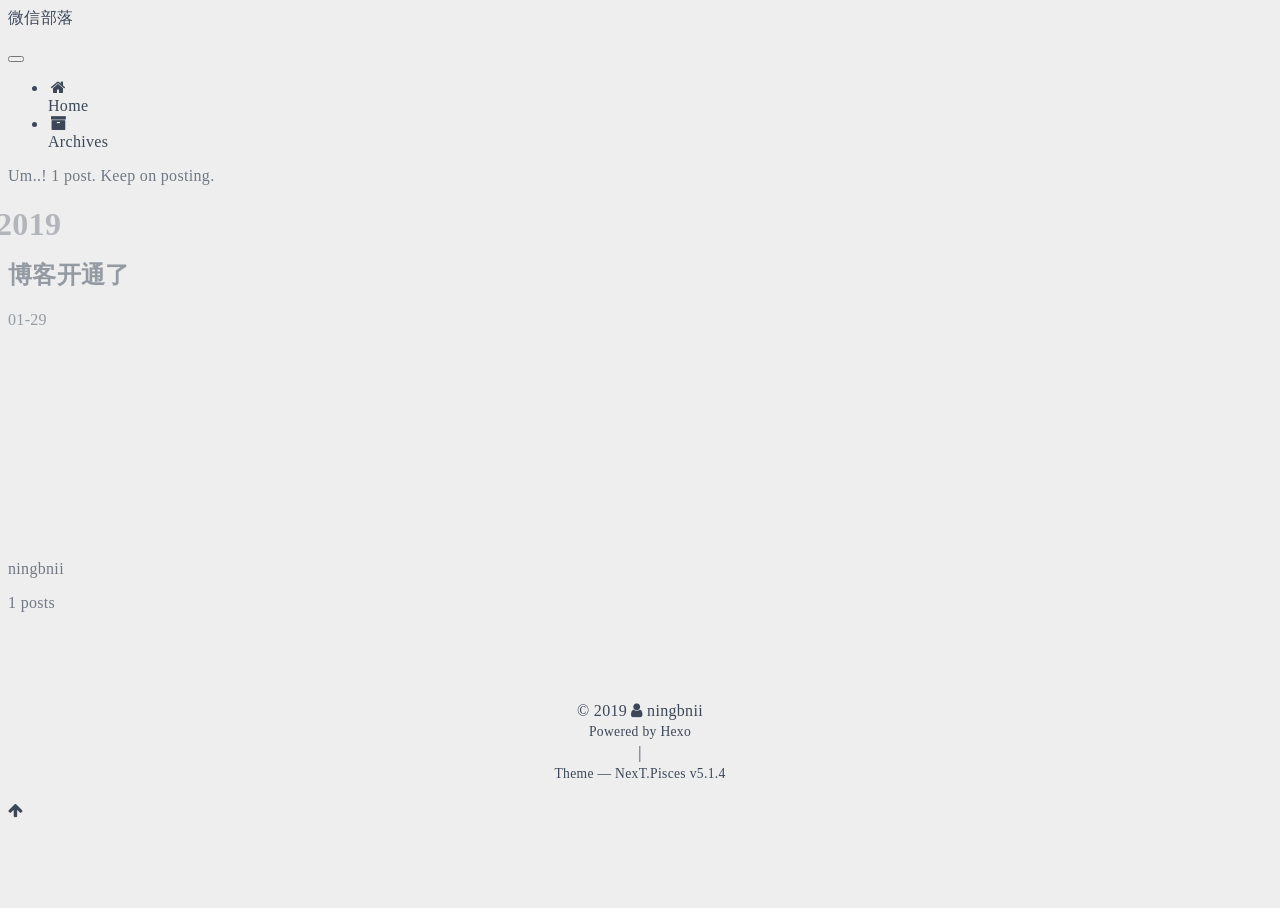
<file: archives/2019/01/index.html>
<!DOCTYPE html>



  


<html class="theme-next pisces use-motion" lang="">
<head><meta name="generator" content="Hexo 3.8.0">
  <meta charset="UTF-8">
<meta http-equiv="X-UA-Compatible" content="IE=edge">
<meta name="viewport" content="width=device-width, initial-scale=1, maximum-scale=1">
<meta name="theme-color" content="#222">









<meta http-equiv="Cache-Control" content="no-transform">
<meta http-equiv="Cache-Control" content="no-siteapp">
















  
  
  <link href="/lib/fancybox/source/jquery.fancybox.css?v=2.1.5" rel="stylesheet" type="text/css">







<link href="/lib/font-awesome/css/font-awesome.min.css?v=4.6.2" rel="stylesheet" type="text/css">

<link href="/css/main.css?v=5.1.4" rel="stylesheet" type="text/css">


  <link rel="apple-touch-icon" sizes="180x180" href="/images/apple-touch-icon-next.png?v=5.1.4">


  <link rel="icon" type="image/png" sizes="32x32" href="/images/favicon-32x32-next.png?v=5.1.4">


  <link rel="icon" type="image/png" sizes="16x16" href="/images/favicon-16x16-next.png?v=5.1.4">


  <link rel="mask-icon" href="/images/logo.svg?v=5.1.4" color="#222">





  <meta name="keywords" content="Hexo, NexT">










<meta property="og:type" content="website">
<meta property="og:title" content="微信部落">
<meta property="og:url" content="http://yoursite.com/archives/2019/01/index.html">
<meta property="og:site_name" content="微信部落">
<meta property="og:locale" content="default">
<meta name="twitter:card" content="summary">
<meta name="twitter:title" content="微信部落">



<script type="text/javascript" id="hexo.configurations">
  var NexT = window.NexT || {};
  var CONFIG = {
    root: '/',
    scheme: 'Pisces',
    version: '5.1.4',
    sidebar: {"position":"left","display":"post","offset":12,"b2t":false,"scrollpercent":false,"onmobile":false},
    fancybox: true,
    tabs: true,
    motion: {"enable":true,"async":false,"transition":{"post_block":"fadeIn","post_header":"slideDownIn","post_body":"slideDownIn","coll_header":"slideLeftIn","sidebar":"slideUpIn"}},
    duoshuo: {
      userId: '0',
      author: 'Author'
    },
    algolia: {
      applicationID: '',
      apiKey: '',
      indexName: '',
      hits: {"per_page":10},
      labels: {"input_placeholder":"Search for Posts","hits_empty":"We didn't find any results for the search: ${query}","hits_stats":"${hits} results found in ${time} ms"}
    }
  };
</script>



  <link rel="canonical" href="http://yoursite.com/archives/2019/01/">





  <title>Archive | 微信部落</title>
  








</head>

<body itemscope="" itemtype="http://schema.org/WebPage" lang="default">

  
  
    
  

  <div class="container sidebar-position-left page-archive">
    <div class="headband"></div>

    <header id="header" class="header" itemscope="" itemtype="http://schema.org/WPHeader">
      <div class="header-inner"><div class="site-brand-wrapper">
  <div class="site-meta ">
    

    <div class="custom-logo-site-title">
      <a href="/" class="brand" rel="start">
        <span class="logo-line-before"><i></i></span>
        <span class="site-title">微信部落</span>
        <span class="logo-line-after"><i></i></span>
      </a>
    </div>
      
        <p class="site-subtitle"></p>
      
  </div>

  <div class="site-nav-toggle">
    <button>
      <span class="btn-bar"></span>
      <span class="btn-bar"></span>
      <span class="btn-bar"></span>
    </button>
  </div>
</div>

<nav class="site-nav">
  

  
    <ul id="menu" class="menu">
      
        
        <li class="menu-item menu-item-home">
          <a href="/" rel="section">
            
              <i class="menu-item-icon fa fa-fw fa-home"></i> <br>
            
            Home
          </a>
        </li>
      
        
        <li class="menu-item menu-item-archives">
          <a href="/archives/" rel="section">
            
              <i class="menu-item-icon fa fa-fw fa-archive"></i> <br>
            
            Archives
          </a>
        </li>
      

      
    </ul>
  

  
</nav>



 </div>
    </header>

    <main id="main" class="main">
      <div class="main-inner">
        <div class="content-wrap">
          <div id="content" class="content">
            

  
  
  
  <div class="post-block archive">
    <div id="posts" class="posts-collapse">
      <span class="archive-move-on"></span>

      <span class="archive-page-counter">
        
        
        
          
        
        Um..! 1 post. Keep on posting.
      </span>

      

        
        
        

        
          
          <div class="collection-title">
            <h1 class="archive-year" id="archive-year-2019">2019</h1>
          </div>
        
        

        

  <article class="post post-type-normal" itemscope="" itemtype="http://schema.org/Article">
    <header class="post-header">

      <h2 class="post-title">
        
            <a class="post-title-link" href="/2019/01/29/博客开通了/" itemprop="url">
              
                <span itemprop="name">博客开通了</span>
              
            </a>
        
      </h2>

      <div class="post-meta">
        <time class="post-time" itemprop="dateCreated" datetime="2019-01-29T16:40:05+08:00" content="2019-01-29">
          01-29
        </time>
      </div>

    </header>
  </article>



      

    </div>
  </div>
  
  
  

  



          </div>
          


          

        </div>
        
          
  
  <div class="sidebar-toggle">
    <div class="sidebar-toggle-line-wrap">
      <span class="sidebar-toggle-line sidebar-toggle-line-first"></span>
      <span class="sidebar-toggle-line sidebar-toggle-line-middle"></span>
      <span class="sidebar-toggle-line sidebar-toggle-line-last"></span>
    </div>
  </div>

  <aside id="sidebar" class="sidebar">
    
    <div class="sidebar-inner">

      

      

      <section class="site-overview-wrap sidebar-panel sidebar-panel-active">
        <div class="site-overview">
          <div class="site-author motion-element" itemprop="author" itemscope="" itemtype="http://schema.org/Person">
            
              <p class="site-author-name" itemprop="name">ningbnii</p>
              <p class="site-description motion-element" itemprop="description"></p>
          </div>

          <nav class="site-state motion-element">

            
              <div class="site-state-item site-state-posts">
              
                <a href="/archives/">
              
                  <span class="site-state-item-count">1</span>
                  <span class="site-state-item-name">posts</span>
                </a>
              </div>
            

            

            

          </nav>

          

          

          
          

          
          

          

        </div>
      </section>

      

      

    </div>
  </aside>


        
      </div>
    </main>

    <footer id="footer" class="footer">
      <div class="footer-inner">
        <div class="copyright">&copy; <span itemprop="copyrightYear">2019</span>
  <span class="with-love">
    <i class="fa fa-user"></i>
  </span>
  <span class="author" itemprop="copyrightHolder">ningbnii</span>

  
</div>


  <div class="powered-by">Powered by <a class="theme-link" target="_blank" href="https://hexo.io">Hexo</a></div>



  <span class="post-meta-divider">|</span>



  <div class="theme-info">Theme &mdash; <a class="theme-link" target="_blank" href="https://github.com/iissnan/hexo-theme-next">NexT.Pisces</a> v5.1.4</div>




        







        
      </div>
    </footer>

    
      <div class="back-to-top">
        <i class="fa fa-arrow-up"></i>
        
      </div>
    

    

  </div>

  

<script type="text/javascript">
  if (Object.prototype.toString.call(window.Promise) !== '[object Function]') {
    window.Promise = null;
  }
</script>









  












  
  
    <script type="text/javascript" src="/lib/jquery/index.js?v=2.1.3"></script>
  

  
  
    <script type="text/javascript" src="/lib/fastclick/lib/fastclick.min.js?v=1.0.6"></script>
  

  
  
    <script type="text/javascript" src="/lib/jquery_lazyload/jquery.lazyload.js?v=1.9.7"></script>
  

  
  
    <script type="text/javascript" src="/lib/velocity/velocity.min.js?v=1.2.1"></script>
  

  
  
    <script type="text/javascript" src="/lib/velocity/velocity.ui.min.js?v=1.2.1"></script>
  

  
  
    <script type="text/javascript" src="/lib/fancybox/source/jquery.fancybox.pack.js?v=2.1.5"></script>
  


  


  <script type="text/javascript" src="/js/src/utils.js?v=5.1.4"></script>

  <script type="text/javascript" src="/js/src/motion.js?v=5.1.4"></script>



  
  


  <script type="text/javascript" src="/js/src/affix.js?v=5.1.4"></script>

  <script type="text/javascript" src="/js/src/schemes/pisces.js?v=5.1.4"></script>



  

  


  <script type="text/javascript" src="/js/src/bootstrap.js?v=5.1.4"></script>



  


  




	





  





  












  





  

  

  

  
  

  

  

  

</body>
</html>
</file>
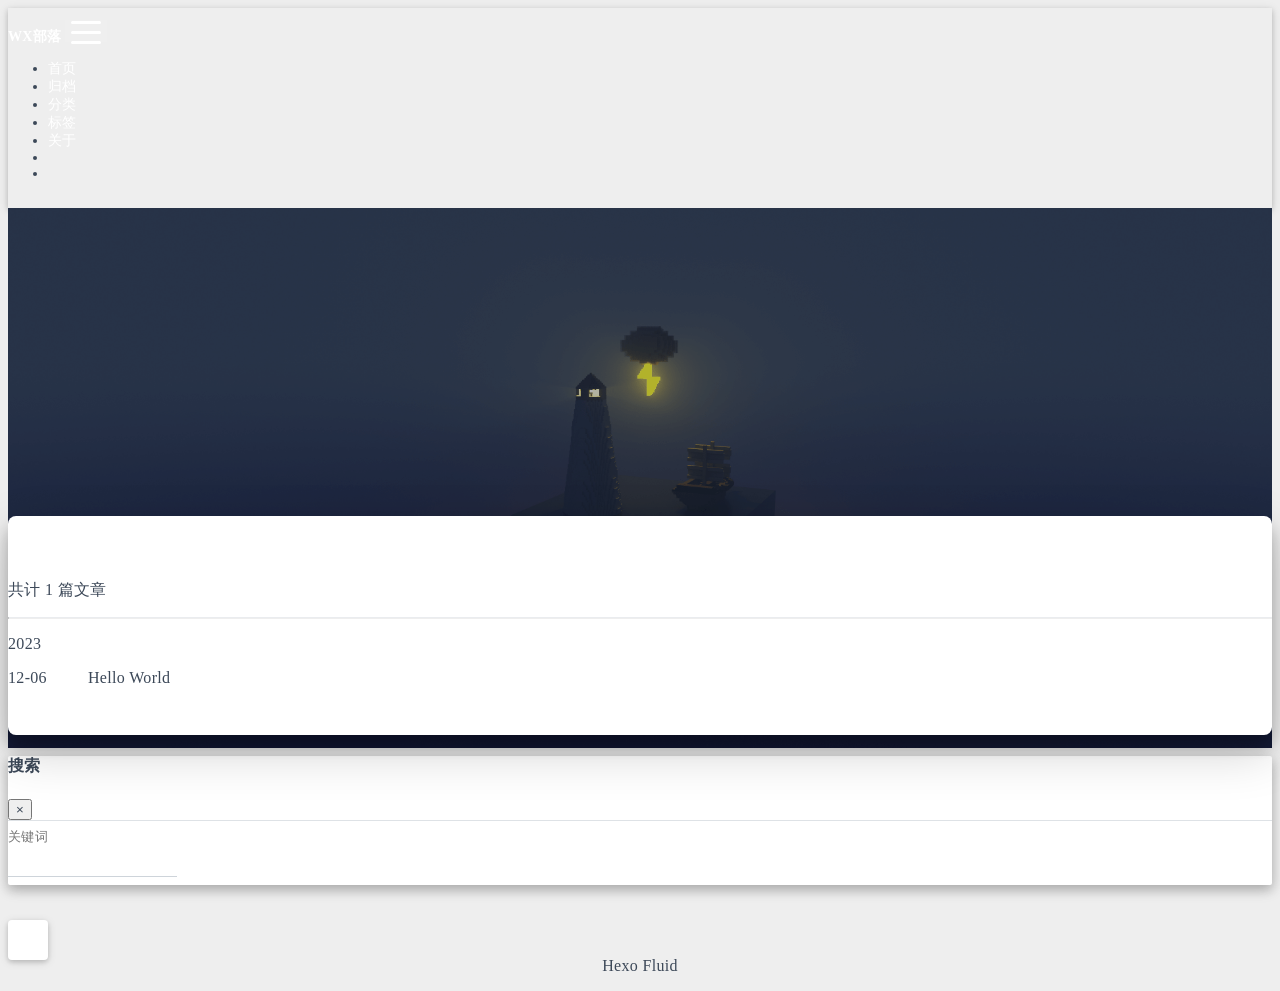
<file: archives/2023/12/index.html>
<!DOCTYPE html>
<html lang="zh-CN" data-default-color-scheme=auto>



<head>
  <meta charset="UTF-8">
  <link rel="apple-touch-icon" sizes="76x76" href="/img/fluid.png">
  <link rel="icon" href="/img/fluid.png">
  <meta name="viewport" content="width=device-width, initial-scale=1.0, maximum-scale=5.0, shrink-to-fit=no">
  <meta http-equiv="x-ua-compatible" content="ie=edge">
  
  <meta name="theme-color" content="#2f4154">
  <meta name="author" content="ningbnii">
  <meta name="keywords" content="">
  
    <meta property="og:type" content="website">
<meta property="og:title" content="归档">
<meta property="og:url" content="http://example.com/archives/2023/12/index.html">
<meta property="og:site_name" content="WX部落">
<meta property="og:locale" content="zh_CN">
<meta property="article:author" content="ningbnii">
<meta name="twitter:card" content="summary_large_image">
  
  
  
  <title>归档 - WX部落</title>

  <link  rel="stylesheet" href="https://lib.baomitu.com/twitter-bootstrap/4.6.1/css/bootstrap.min.css" />





<!-- 主题依赖的图标库，不要自行修改 -->
<!-- Do not modify the link that theme dependent icons -->

<link rel="stylesheet" href="//at.alicdn.com/t/font_1749284_hj8rtnfg7um.css">



<link rel="stylesheet" href="//at.alicdn.com/t/font_1736178_lbnruvf0jn.css">


<link  rel="stylesheet" href="/css/main.css" />


  <link id="highlight-css" rel="stylesheet" href="/css/highlight.css" />
  
    <link id="highlight-css-dark" rel="stylesheet" href="/css/highlight-dark.css" />
  




  <script id="fluid-configs">
    var Fluid = window.Fluid || {};
    Fluid.ctx = Object.assign({}, Fluid.ctx)
    var CONFIG = {"hostname":"example.com","root":"/","version":"1.9.5-a","typing":{"enable":true,"typeSpeed":70,"cursorChar":"_","loop":false,"scope":[]},"anchorjs":{"enable":true,"element":"h1,h2,h3,h4,h5,h6","placement":"left","visible":"hover","icon":""},"progressbar":{"enable":true,"height_px":3,"color":"#29d","options":{"showSpinner":false,"trickleSpeed":100}},"code_language":{"enable":true,"default":"TEXT"},"copy_btn":true,"image_caption":{"enable":true},"image_zoom":{"enable":true,"img_url_replace":["",""]},"toc":{"enable":true,"placement":"right","headingSelector":"h1,h2,h3,h4,h5,h6","collapseDepth":0},"lazyload":{"enable":true,"loading_img":"/img/loading.gif","onlypost":false,"offset_factor":2},"web_analytics":{"enable":false,"follow_dnt":true,"baidu":null,"google":{"measurement_id":null},"tencent":{"sid":null,"cid":null},"woyaola":null,"cnzz":null,"leancloud":{"app_id":null,"app_key":null,"server_url":null,"path":"window.location.pathname","ignore_local":false}},"search_path":"/local-search.xml","include_content_in_search":true};

    if (CONFIG.web_analytics.follow_dnt) {
      var dntVal = navigator.doNotTrack || window.doNotTrack || navigator.msDoNotTrack;
      Fluid.ctx.dnt = dntVal && (dntVal.startsWith('1') || dntVal.startsWith('yes') || dntVal.startsWith('on'));
    }
  </script>
  <script  src="/js/utils.js" ></script>
  <script  src="/js/color-schema.js" ></script>
  


  
<meta name="generator" content="Hexo 7.0.0"></head>


<body>
  

  <header>
    

<div class="header-inner" style="height: 60vh;">
  <nav id="navbar" class="navbar fixed-top  navbar-expand-lg navbar-dark scrolling-navbar">
  <div class="container">
    <a class="navbar-brand" href="/">
      <strong>WX部落</strong>
    </a>

    <button id="navbar-toggler-btn" class="navbar-toggler" type="button" data-toggle="collapse"
            data-target="#navbarSupportedContent"
            aria-controls="navbarSupportedContent" aria-expanded="false" aria-label="Toggle navigation">
      <div class="animated-icon"><span></span><span></span><span></span></div>
    </button>

    <!-- Collapsible content -->
    <div class="collapse navbar-collapse" id="navbarSupportedContent">
      <ul class="navbar-nav ml-auto text-center">
        
          
          
          
          
            <li class="nav-item">
              <a class="nav-link" href="/">
                <i class="iconfont icon-home-fill"></i>
                <span>首页</span>
              </a>
            </li>
          
        
          
          
          
          
            <li class="nav-item">
              <a class="nav-link" href="/archives/">
                <i class="iconfont icon-archive-fill"></i>
                <span>归档</span>
              </a>
            </li>
          
        
          
          
          
          
            <li class="nav-item">
              <a class="nav-link" href="/categories/">
                <i class="iconfont icon-category-fill"></i>
                <span>分类</span>
              </a>
            </li>
          
        
          
          
          
          
            <li class="nav-item">
              <a class="nav-link" href="/tags/">
                <i class="iconfont icon-tags-fill"></i>
                <span>标签</span>
              </a>
            </li>
          
        
          
          
          
          
            <li class="nav-item">
              <a class="nav-link" href="/about/">
                <i class="iconfont icon-user-fill"></i>
                <span>关于</span>
              </a>
            </li>
          
        
        
          <li class="nav-item" id="search-btn">
            <a class="nav-link" target="_self" href="javascript:;" data-toggle="modal" data-target="#modalSearch" aria-label="Search">
              <i class="iconfont icon-search"></i>
            </a>
          </li>
          
        
        
          <li class="nav-item" id="color-toggle-btn">
            <a class="nav-link" target="_self" href="javascript:;" aria-label="Color Toggle">
              <i class="iconfont icon-dark" id="color-toggle-icon"></i>
            </a>
          </li>
        
      </ul>
    </div>
  </div>
</nav>

  

<div id="banner" class="banner" parallax=true
     style="background: url('/img/default.png') no-repeat center center; background-size: cover;">
  <div class="full-bg-img">
    <div class="mask flex-center" style="background-color: rgba(0, 0, 0, 0.3)">
      <div class="banner-text text-center fade-in-up">
        <div class="h2">
          
            <span id="subtitle" data-typed-text="归档"></span>
          
        </div>

        
      </div>

      
    </div>
  </div>
</div>

</div>

  </header>

  <main>
    
      <div class="container nopadding-x-md">
        <div id="board"
          >
          
          <div class="container">
            <div class="row">
              <div class="col-12 col-md-10 m-auto">
                

<div class="list-group">
  <p class="h4">共计 1 篇文章</p>
  <hr>
  
  
    
      
      <p class="h5">2023</p>
    
    <a href="/2023/12/06/hello-world/" class="list-group-item list-group-item-action">
      <time>12-06</time>
      <div class="list-group-item-title">Hello World</div>
    </a>
  
</div>





              </div>
            </div>
          </div>
        </div>
      </div>
    

    
      <a id="scroll-top-button" aria-label="TOP" href="#" role="button">
        <i class="iconfont icon-arrowup" aria-hidden="true"></i>
      </a>
    

    
      <div class="modal fade" id="modalSearch" tabindex="-1" role="dialog" aria-labelledby="ModalLabel"
     aria-hidden="true">
  <div class="modal-dialog modal-dialog-scrollable modal-lg" role="document">
    <div class="modal-content">
      <div class="modal-header text-center">
        <h4 class="modal-title w-100 font-weight-bold">搜索</h4>
        <button type="button" id="local-search-close" class="close" data-dismiss="modal" aria-label="Close">
          <span aria-hidden="true">&times;</span>
        </button>
      </div>
      <div class="modal-body mx-3">
        <div class="md-form mb-5">
          <input type="text" id="local-search-input" class="form-control validate">
          <label data-error="x" data-success="v" for="local-search-input">关键词</label>
        </div>
        <div class="list-group" id="local-search-result"></div>
      </div>
    </div>
  </div>
</div>

    

    
  </main>

  <footer>
    <div class="footer-inner">
  
    <div class="footer-content">
       <a href="https://hexo.io" target="_blank" rel="nofollow noopener"><span>Hexo</span></a> <i class="iconfont icon-love"></i> <a href="https://github.com/fluid-dev/hexo-theme-fluid" target="_blank" rel="nofollow noopener"><span>Fluid</span></a> 
    </div>
  
  
  
  
</div>

  </footer>

  <!-- Scripts -->
  
  <script  src="https://lib.baomitu.com/nprogress/0.2.0/nprogress.min.js" ></script>
  <link  rel="stylesheet" href="https://lib.baomitu.com/nprogress/0.2.0/nprogress.min.css" />

  <script>
    NProgress.configure({"showSpinner":false,"trickleSpeed":100})
    NProgress.start()
    window.addEventListener('load', function() {
      NProgress.done();
    })
  </script>


<script  src="https://lib.baomitu.com/jquery/3.6.4/jquery.min.js" ></script>
<script  src="https://lib.baomitu.com/twitter-bootstrap/4.6.1/js/bootstrap.min.js" ></script>
<script  src="/js/events.js" ></script>
<script  src="/js/plugins.js" ></script>


  <script  src="https://lib.baomitu.com/typed.js/2.0.12/typed.min.js" ></script>
  <script>
    (function (window, document) {
      var typing = Fluid.plugins.typing;
      var subtitle = document.getElementById('subtitle');
      if (!subtitle || !typing) {
        return;
      }
      var text = subtitle.getAttribute('data-typed-text');
      
        typing(text);
      
    })(window, document);
  </script>




  
    <script  src="/js/img-lazyload.js" ></script>
  




  <script  src="/js/local-search.js" ></script>





<!-- 主题的启动项，将它保持在最底部 -->
<!-- the boot of the theme, keep it at the bottom -->
<script  src="/js/boot.js" ></script>


  

  <noscript>
    <div class="noscript-warning">博客在允许 JavaScript 运行的环境下浏览效果更佳</div>
  </noscript>
</body>
</html>
</file>
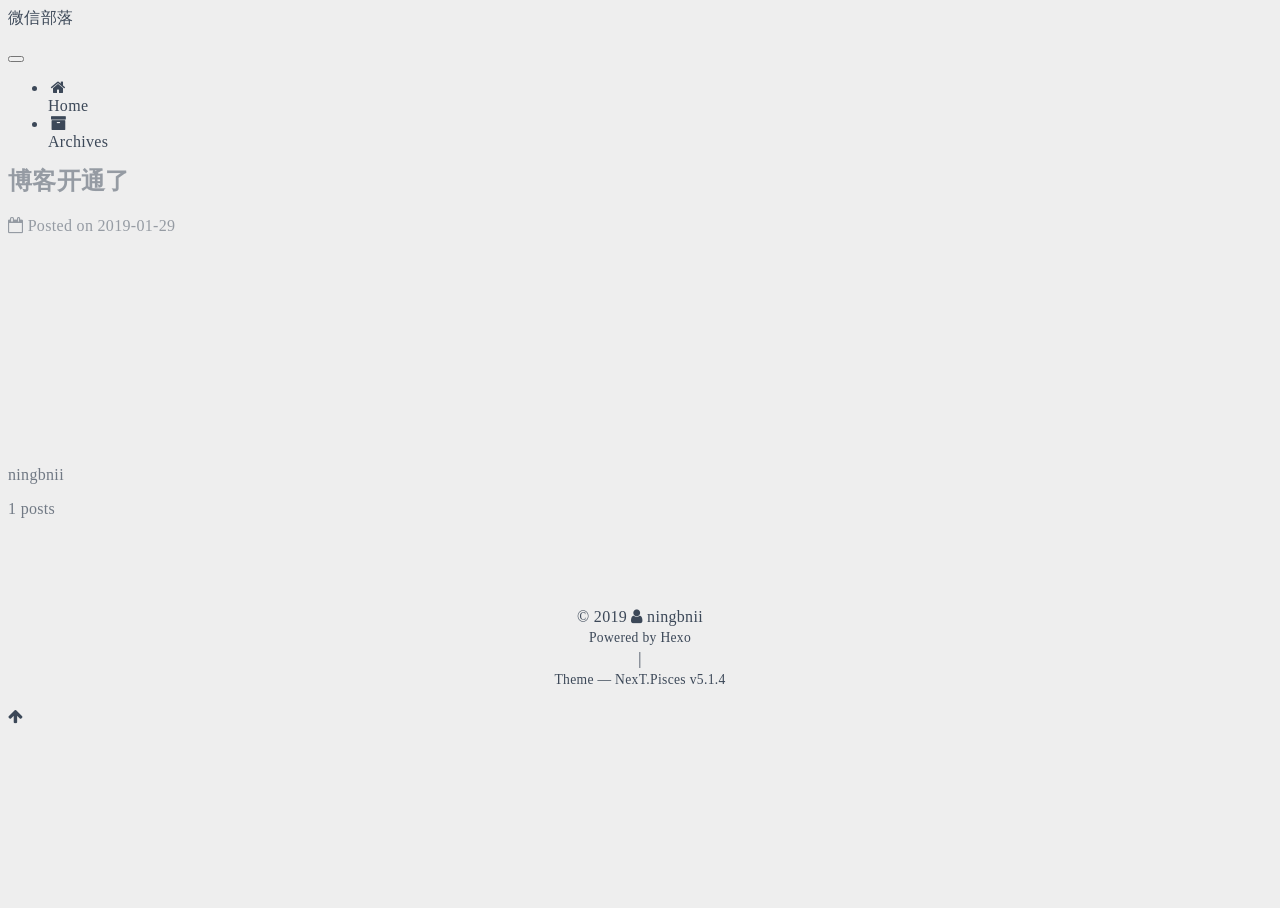
<file: 2019/01/29/博客开通了/index.html>
<!DOCTYPE html>



  


<html class="theme-next pisces use-motion" lang="">
<head><meta name="generator" content="Hexo 3.8.0">
  <meta charset="UTF-8">
<meta http-equiv="X-UA-Compatible" content="IE=edge">
<meta name="viewport" content="width=device-width, initial-scale=1, maximum-scale=1">
<meta name="theme-color" content="#222">









<meta http-equiv="Cache-Control" content="no-transform">
<meta http-equiv="Cache-Control" content="no-siteapp">
















  
  
  <link href="/lib/fancybox/source/jquery.fancybox.css?v=2.1.5" rel="stylesheet" type="text/css">







<link href="/lib/font-awesome/css/font-awesome.min.css?v=4.6.2" rel="stylesheet" type="text/css">

<link href="/css/main.css?v=5.1.4" rel="stylesheet" type="text/css">


  <link rel="apple-touch-icon" sizes="180x180" href="/images/apple-touch-icon-next.png?v=5.1.4">


  <link rel="icon" type="image/png" sizes="32x32" href="/images/favicon-32x32-next.png?v=5.1.4">


  <link rel="icon" type="image/png" sizes="16x16" href="/images/favicon-16x16-next.png?v=5.1.4">


  <link rel="mask-icon" href="/images/logo.svg?v=5.1.4" color="#222">





  <meta name="keywords" content="Hexo, NexT">










<meta property="og:type" content="article">
<meta property="og:title" content="博客开通了">
<meta property="og:url" content="http://yoursite.com/2019/01/29/博客开通了/index.html">
<meta property="og:site_name" content="微信部落">
<meta property="og:locale" content="default">
<meta property="og:updated_time" content="2019-01-29T08:40:05.096Z">
<meta name="twitter:card" content="summary">
<meta name="twitter:title" content="博客开通了">



<script type="text/javascript" id="hexo.configurations">
  var NexT = window.NexT || {};
  var CONFIG = {
    root: '/',
    scheme: 'Pisces',
    version: '5.1.4',
    sidebar: {"position":"left","display":"post","offset":12,"b2t":false,"scrollpercent":false,"onmobile":false},
    fancybox: true,
    tabs: true,
    motion: {"enable":true,"async":false,"transition":{"post_block":"fadeIn","post_header":"slideDownIn","post_body":"slideDownIn","coll_header":"slideLeftIn","sidebar":"slideUpIn"}},
    duoshuo: {
      userId: '0',
      author: 'Author'
    },
    algolia: {
      applicationID: '',
      apiKey: '',
      indexName: '',
      hits: {"per_page":10},
      labels: {"input_placeholder":"Search for Posts","hits_empty":"We didn't find any results for the search: ${query}","hits_stats":"${hits} results found in ${time} ms"}
    }
  };
</script>



  <link rel="canonical" href="http://yoursite.com/2019/01/29/博客开通了/">





  <title>博客开通了 | 微信部落</title>
  








</head>

<body itemscope="" itemtype="http://schema.org/WebPage" lang="default">

  
  
    
  

  <div class="container sidebar-position-left page-post-detail">
    <div class="headband"></div>

    <header id="header" class="header" itemscope="" itemtype="http://schema.org/WPHeader">
      <div class="header-inner"><div class="site-brand-wrapper">
  <div class="site-meta ">
    

    <div class="custom-logo-site-title">
      <a href="/" class="brand" rel="start">
        <span class="logo-line-before"><i></i></span>
        <span class="site-title">微信部落</span>
        <span class="logo-line-after"><i></i></span>
      </a>
    </div>
      
        <p class="site-subtitle"></p>
      
  </div>

  <div class="site-nav-toggle">
    <button>
      <span class="btn-bar"></span>
      <span class="btn-bar"></span>
      <span class="btn-bar"></span>
    </button>
  </div>
</div>

<nav class="site-nav">
  

  
    <ul id="menu" class="menu">
      
        
        <li class="menu-item menu-item-home">
          <a href="/" rel="section">
            
              <i class="menu-item-icon fa fa-fw fa-home"></i> <br>
            
            Home
          </a>
        </li>
      
        
        <li class="menu-item menu-item-archives">
          <a href="/archives/" rel="section">
            
              <i class="menu-item-icon fa fa-fw fa-archive"></i> <br>
            
            Archives
          </a>
        </li>
      

      
    </ul>
  

  
</nav>



 </div>
    </header>

    <main id="main" class="main">
      <div class="main-inner">
        <div class="content-wrap">
          <div id="content" class="content">
            

  <div id="posts" class="posts-expand">
    

  

  
  
  

  <article class="post post-type-normal" itemscope="" itemtype="http://schema.org/Article">
  
  
  
  <div class="post-block">
    <link itemprop="mainEntityOfPage" href="http://yoursite.com/2019/01/29/博客开通了/">

    <span hidden itemprop="author" itemscope="" itemtype="http://schema.org/Person">
      <meta itemprop="name" content="ningbnii">
      <meta itemprop="description" content="">
      <meta itemprop="image" content="/images/avatar.gif">
    </span>

    <span hidden itemprop="publisher" itemscope="" itemtype="http://schema.org/Organization">
      <meta itemprop="name" content="微信部落">
    </span>

    
      <header class="post-header">

        
        
          <h1 class="post-title" itemprop="name headline">博客开通了</h1>
        

        <div class="post-meta">
          <span class="post-time">
            
              <span class="post-meta-item-icon">
                <i class="fa fa-calendar-o"></i>
              </span>
              
                <span class="post-meta-item-text">Posted on</span>
              
              <time title="Post created" itemprop="dateCreated datePublished" datetime="2019-01-29T16:40:05+08:00">
                2019-01-29
              </time>
            

            

            
          </span>

          

          
            
          

          
          

          

          

          

        </div>
      </header>
    

    
    
    
    <div class="post-body" itemprop="articleBody">

      
      

      
        
      
    </div>
    
    
    

    

    

    

    <footer class="post-footer">
      

      
      
      

      

      
      
    </footer>
  </div>
  
  
  
  </article>



    <div class="post-spread">
      
    </div>
  </div>


          </div>
          


          

  



        </div>
        
          
  
  <div class="sidebar-toggle">
    <div class="sidebar-toggle-line-wrap">
      <span class="sidebar-toggle-line sidebar-toggle-line-first"></span>
      <span class="sidebar-toggle-line sidebar-toggle-line-middle"></span>
      <span class="sidebar-toggle-line sidebar-toggle-line-last"></span>
    </div>
  </div>

  <aside id="sidebar" class="sidebar">
    
    <div class="sidebar-inner">

      

      

      <section class="site-overview-wrap sidebar-panel sidebar-panel-active">
        <div class="site-overview">
          <div class="site-author motion-element" itemprop="author" itemscope="" itemtype="http://schema.org/Person">
            
              <p class="site-author-name" itemprop="name">ningbnii</p>
              <p class="site-description motion-element" itemprop="description"></p>
          </div>

          <nav class="site-state motion-element">

            
              <div class="site-state-item site-state-posts">
              
                <a href="/archives/">
              
                  <span class="site-state-item-count">1</span>
                  <span class="site-state-item-name">posts</span>
                </a>
              </div>
            

            

            

          </nav>

          

          

          
          

          
          

          

        </div>
      </section>

      

      

    </div>
  </aside>


        
      </div>
    </main>

    <footer id="footer" class="footer">
      <div class="footer-inner">
        <div class="copyright">&copy; <span itemprop="copyrightYear">2019</span>
  <span class="with-love">
    <i class="fa fa-user"></i>
  </span>
  <span class="author" itemprop="copyrightHolder">ningbnii</span>

  
</div>


  <div class="powered-by">Powered by <a class="theme-link" target="_blank" href="https://hexo.io">Hexo</a></div>



  <span class="post-meta-divider">|</span>



  <div class="theme-info">Theme &mdash; <a class="theme-link" target="_blank" href="https://github.com/iissnan/hexo-theme-next">NexT.Pisces</a> v5.1.4</div>




        







        
      </div>
    </footer>

    
      <div class="back-to-top">
        <i class="fa fa-arrow-up"></i>
        
      </div>
    

    

  </div>

  

<script type="text/javascript">
  if (Object.prototype.toString.call(window.Promise) !== '[object Function]') {
    window.Promise = null;
  }
</script>









  












  
  
    <script type="text/javascript" src="/lib/jquery/index.js?v=2.1.3"></script>
  

  
  
    <script type="text/javascript" src="/lib/fastclick/lib/fastclick.min.js?v=1.0.6"></script>
  

  
  
    <script type="text/javascript" src="/lib/jquery_lazyload/jquery.lazyload.js?v=1.9.7"></script>
  

  
  
    <script type="text/javascript" src="/lib/velocity/velocity.min.js?v=1.2.1"></script>
  

  
  
    <script type="text/javascript" src="/lib/velocity/velocity.ui.min.js?v=1.2.1"></script>
  

  
  
    <script type="text/javascript" src="/lib/fancybox/source/jquery.fancybox.pack.js?v=2.1.5"></script>
  


  


  <script type="text/javascript" src="/js/src/utils.js?v=5.1.4"></script>

  <script type="text/javascript" src="/js/src/motion.js?v=5.1.4"></script>



  
  


  <script type="text/javascript" src="/js/src/affix.js?v=5.1.4"></script>

  <script type="text/javascript" src="/js/src/schemes/pisces.js?v=5.1.4"></script>



  
  <script type="text/javascript" src="/js/src/scrollspy.js?v=5.1.4"></script>
<script type="text/javascript" src="/js/src/post-details.js?v=5.1.4"></script>



  


  <script type="text/javascript" src="/js/src/bootstrap.js?v=5.1.4"></script>



  


  




	





  





  












  





  

  

  

  
  

  

  

  

</body>
</html>
</file>
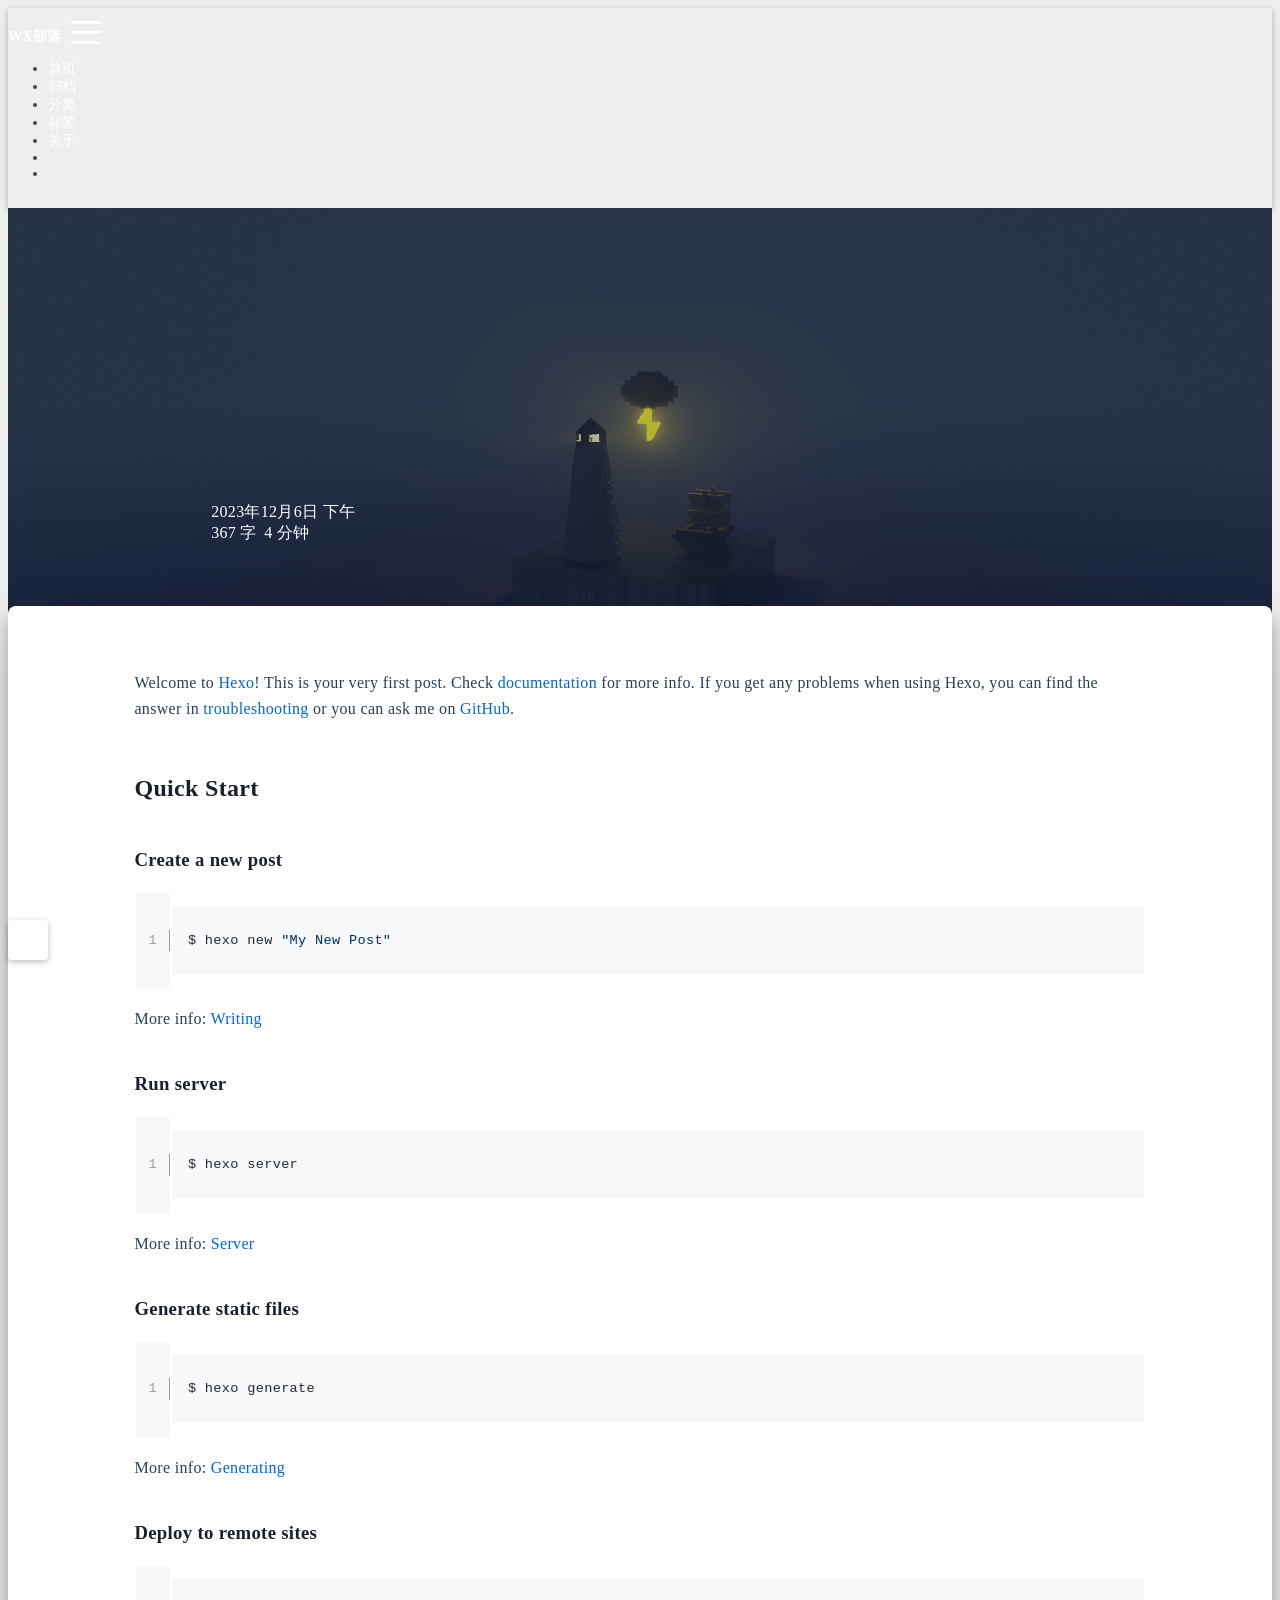
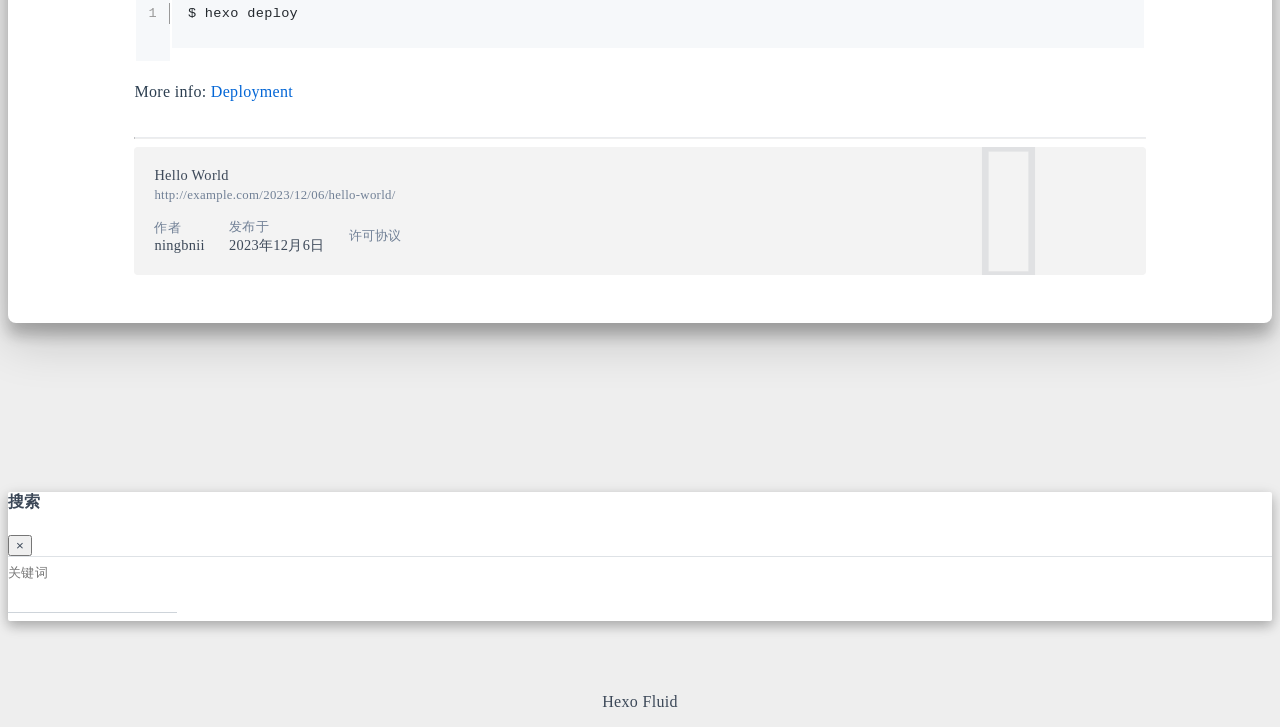
<file: 2023/12/06/hello-world/index.html>
<!DOCTYPE html>
<html lang="zh-CN" data-default-color-scheme=auto>



<head>
  <meta charset="UTF-8">
  <link rel="apple-touch-icon" sizes="76x76" href="/img/fluid.png">
  <link rel="icon" href="/img/fluid.png">
  <meta name="viewport" content="width=device-width, initial-scale=1.0, maximum-scale=5.0, shrink-to-fit=no">
  <meta http-equiv="x-ua-compatible" content="ie=edge">
  
  <meta name="theme-color" content="#2f4154">
  <meta name="author" content="ningbnii">
  <meta name="keywords" content="">
  
    <meta name="description" content="Welcome to Hexo! This is your very first post. Check documentation for more info. If you get any problems when using Hexo, you can find the answer in troubleshooting or you can ask me on GitHub. Quick">
<meta property="og:type" content="article">
<meta property="og:title" content="Hello World">
<meta property="og:url" content="http://example.com/2023/12/06/hello-world/index.html">
<meta property="og:site_name" content="WX部落">
<meta property="og:description" content="Welcome to Hexo! This is your very first post. Check documentation for more info. If you get any problems when using Hexo, you can find the answer in troubleshooting or you can ask me on GitHub. Quick">
<meta property="og:locale" content="zh_CN">
<meta property="article:published_time" content="2023-12-06T08:15:42.900Z">
<meta property="article:modified_time" content="2023-12-06T08:15:42.900Z">
<meta property="article:author" content="ningbnii">
<meta name="twitter:card" content="summary_large_image">
  
  
  
  <title>Hello World - WX部落</title>

  <link  rel="stylesheet" href="https://lib.baomitu.com/twitter-bootstrap/4.6.1/css/bootstrap.min.css" />



  <link  rel="stylesheet" href="https://lib.baomitu.com/github-markdown-css/4.0.0/github-markdown.min.css" />

  <link  rel="stylesheet" href="https://lib.baomitu.com/hint.css/2.7.0/hint.min.css" />

  <link  rel="stylesheet" href="https://lib.baomitu.com/fancybox/3.5.7/jquery.fancybox.min.css" />



<!-- 主题依赖的图标库，不要自行修改 -->
<!-- Do not modify the link that theme dependent icons -->

<link rel="stylesheet" href="//at.alicdn.com/t/font_1749284_hj8rtnfg7um.css">



<link rel="stylesheet" href="//at.alicdn.com/t/font_1736178_lbnruvf0jn.css">


<link  rel="stylesheet" href="/css/main.css" />


  <link id="highlight-css" rel="stylesheet" href="/css/highlight.css" />
  
    <link id="highlight-css-dark" rel="stylesheet" href="/css/highlight-dark.css" />
  




  <script id="fluid-configs">
    var Fluid = window.Fluid || {};
    Fluid.ctx = Object.assign({}, Fluid.ctx)
    var CONFIG = {"hostname":"example.com","root":"/","version":"1.9.5-a","typing":{"enable":true,"typeSpeed":70,"cursorChar":"_","loop":false,"scope":[]},"anchorjs":{"enable":true,"element":"h1,h2,h3,h4,h5,h6","placement":"left","visible":"hover","icon":""},"progressbar":{"enable":true,"height_px":3,"color":"#29d","options":{"showSpinner":false,"trickleSpeed":100}},"code_language":{"enable":true,"default":"TEXT"},"copy_btn":true,"image_caption":{"enable":true},"image_zoom":{"enable":true,"img_url_replace":["",""]},"toc":{"enable":true,"placement":"right","headingSelector":"h1,h2,h3,h4,h5,h6","collapseDepth":0},"lazyload":{"enable":true,"loading_img":"/img/loading.gif","onlypost":false,"offset_factor":2},"web_analytics":{"enable":false,"follow_dnt":true,"baidu":null,"google":{"measurement_id":null},"tencent":{"sid":null,"cid":null},"woyaola":null,"cnzz":null,"leancloud":{"app_id":null,"app_key":null,"server_url":null,"path":"window.location.pathname","ignore_local":false}},"search_path":"/local-search.xml","include_content_in_search":true};

    if (CONFIG.web_analytics.follow_dnt) {
      var dntVal = navigator.doNotTrack || window.doNotTrack || navigator.msDoNotTrack;
      Fluid.ctx.dnt = dntVal && (dntVal.startsWith('1') || dntVal.startsWith('yes') || dntVal.startsWith('on'));
    }
  </script>
  <script  src="/js/utils.js" ></script>
  <script  src="/js/color-schema.js" ></script>
  


  
<meta name="generator" content="Hexo 7.0.0"></head>


<body>
  

  <header>
    

<div class="header-inner" style="height: 70vh;">
  <nav id="navbar" class="navbar fixed-top  navbar-expand-lg navbar-dark scrolling-navbar">
  <div class="container">
    <a class="navbar-brand" href="/">
      <strong>WX部落</strong>
    </a>

    <button id="navbar-toggler-btn" class="navbar-toggler" type="button" data-toggle="collapse"
            data-target="#navbarSupportedContent"
            aria-controls="navbarSupportedContent" aria-expanded="false" aria-label="Toggle navigation">
      <div class="animated-icon"><span></span><span></span><span></span></div>
    </button>

    <!-- Collapsible content -->
    <div class="collapse navbar-collapse" id="navbarSupportedContent">
      <ul class="navbar-nav ml-auto text-center">
        
          
          
          
          
            <li class="nav-item">
              <a class="nav-link" href="/">
                <i class="iconfont icon-home-fill"></i>
                <span>首页</span>
              </a>
            </li>
          
        
          
          
          
          
            <li class="nav-item">
              <a class="nav-link" href="/archives/">
                <i class="iconfont icon-archive-fill"></i>
                <span>归档</span>
              </a>
            </li>
          
        
          
          
          
          
            <li class="nav-item">
              <a class="nav-link" href="/categories/">
                <i class="iconfont icon-category-fill"></i>
                <span>分类</span>
              </a>
            </li>
          
        
          
          
          
          
            <li class="nav-item">
              <a class="nav-link" href="/tags/">
                <i class="iconfont icon-tags-fill"></i>
                <span>标签</span>
              </a>
            </li>
          
        
          
          
          
          
            <li class="nav-item">
              <a class="nav-link" href="/about/">
                <i class="iconfont icon-user-fill"></i>
                <span>关于</span>
              </a>
            </li>
          
        
        
          <li class="nav-item" id="search-btn">
            <a class="nav-link" target="_self" href="javascript:;" data-toggle="modal" data-target="#modalSearch" aria-label="Search">
              <i class="iconfont icon-search"></i>
            </a>
          </li>
          
        
        
          <li class="nav-item" id="color-toggle-btn">
            <a class="nav-link" target="_self" href="javascript:;" aria-label="Color Toggle">
              <i class="iconfont icon-dark" id="color-toggle-icon"></i>
            </a>
          </li>
        
      </ul>
    </div>
  </div>
</nav>

  

<div id="banner" class="banner" parallax=true
     style="background: url('/img/default.png') no-repeat center center; background-size: cover;">
  <div class="full-bg-img">
    <div class="mask flex-center" style="background-color: rgba(0, 0, 0, 0.3)">
      <div class="banner-text text-center fade-in-up">
        <div class="h2">
          
            <span id="subtitle" data-typed-text="Hello World"></span>
          
        </div>

        
          
  <div class="mt-3">
    
    
      <span class="post-meta">
        <i class="iconfont icon-date-fill" aria-hidden="true"></i>
        <time datetime="2023-12-06 16:15" pubdate>
          2023年12月6日 下午
        </time>
      </span>
    
  </div>

  <div class="mt-1">
    
      <span class="post-meta mr-2">
        <i class="iconfont icon-chart"></i>
        
          367 字
        
      </span>
    

    
      <span class="post-meta mr-2">
        <i class="iconfont icon-clock-fill"></i>
        
        
        
          4 分钟
        
      </span>
    

    
    
  </div>


        
      </div>

      
    </div>
  </div>
</div>

</div>

  </header>

  <main>
    
      

<div class="container-fluid nopadding-x">
  <div class="row nomargin-x">
    <div class="side-col d-none d-lg-block col-lg-2">
      

    </div>

    <div class="col-lg-8 nopadding-x-md">
      <div class="container nopadding-x-md" id="board-ctn">
        <div id="board">
          <article class="post-content mx-auto">
            <h1 id="seo-header">Hello World</h1>
            
            
              <div class="markdown-body">
                
                <p>Welcome to <a target="_blank" rel="noopener" href="https://hexo.io/">Hexo</a>! This is your very first post. Check <a target="_blank" rel="noopener" href="https://hexo.io/docs/">documentation</a> for more info. If you get any problems when using Hexo, you can find the answer in <a target="_blank" rel="noopener" href="https://hexo.io/docs/troubleshooting.html">troubleshooting</a> or you can ask me on <a target="_blank" rel="noopener" href="https://github.com/hexojs/hexo/issues">GitHub</a>.</p>
<h2 id="Quick-Start"><a href="#Quick-Start" class="headerlink" title="Quick Start"></a>Quick Start</h2><h3 id="Create-a-new-post"><a href="#Create-a-new-post" class="headerlink" title="Create a new post"></a>Create a new post</h3><figure class="highlight bash"><table><tr><td class="gutter"><pre><span class="line">1</span><br></pre></td><td class="code"><pre><code class="hljs bash">$ hexo new <span class="hljs-string">&quot;My New Post&quot;</span><br></code></pre></td></tr></table></figure>

<p>More info: <a target="_blank" rel="noopener" href="https://hexo.io/docs/writing.html">Writing</a></p>
<h3 id="Run-server"><a href="#Run-server" class="headerlink" title="Run server"></a>Run server</h3><figure class="highlight bash"><table><tr><td class="gutter"><pre><span class="line">1</span><br></pre></td><td class="code"><pre><code class="hljs bash">$ hexo server<br></code></pre></td></tr></table></figure>

<p>More info: <a target="_blank" rel="noopener" href="https://hexo.io/docs/server.html">Server</a></p>
<h3 id="Generate-static-files"><a href="#Generate-static-files" class="headerlink" title="Generate static files"></a>Generate static files</h3><figure class="highlight bash"><table><tr><td class="gutter"><pre><span class="line">1</span><br></pre></td><td class="code"><pre><code class="hljs bash">$ hexo generate<br></code></pre></td></tr></table></figure>

<p>More info: <a target="_blank" rel="noopener" href="https://hexo.io/docs/generating.html">Generating</a></p>
<h3 id="Deploy-to-remote-sites"><a href="#Deploy-to-remote-sites" class="headerlink" title="Deploy to remote sites"></a>Deploy to remote sites</h3><figure class="highlight bash"><table><tr><td class="gutter"><pre><span class="line">1</span><br></pre></td><td class="code"><pre><code class="hljs bash">$ hexo deploy<br></code></pre></td></tr></table></figure>

<p>More info: <a target="_blank" rel="noopener" href="https://hexo.io/docs/one-command-deployment.html">Deployment</a></p>

                
              </div>
            
            <hr/>
            <div>
              <div class="post-metas my-3">
  
  
</div>


              
  

  <div class="license-box my-3">
    <div class="license-title">
      <div>Hello World</div>
      <div>http://example.com/2023/12/06/hello-world/</div>
    </div>
    <div class="license-meta">
      
        <div class="license-meta-item">
          <div>作者</div>
          <div>ningbnii</div>
        </div>
      
      
        <div class="license-meta-item license-meta-date">
          <div>发布于</div>
          <div>2023年12月6日</div>
        </div>
      
      
      
        <div class="license-meta-item">
          <div>许可协议</div>
          <div>
            
              
              
                <a class="print-no-link" target="_blank" href="https://creativecommons.org/licenses/by/4.0/">
                  <span class="hint--top hint--rounded" aria-label="BY - 署名">
                    <i class="iconfont icon-by"></i>
                  </span>
                </a>
              
            
          </div>
        </div>
      
    </div>
    <div class="license-icon iconfont"></div>
  </div>



              
                <div class="post-prevnext my-3">
                  <article class="post-prev col-6">
                    
                    
                  </article>
                  <article class="post-next col-6">
                    
                    
                  </article>
                </div>
              
            </div>

            
          </article>
        </div>
      </div>
    </div>

    <div class="side-col d-none d-lg-block col-lg-2">
      
  <aside class="sidebar" style="margin-left: -1rem">
    <div id="toc">
  <p class="toc-header">
    <i class="iconfont icon-list"></i>
    <span>目录</span>
  </p>
  <div class="toc-body" id="toc-body"></div>
</div>



  </aside>


    </div>
  </div>
</div>





  



  



  



  



  







    

    
      <a id="scroll-top-button" aria-label="TOP" href="#" role="button">
        <i class="iconfont icon-arrowup" aria-hidden="true"></i>
      </a>
    

    
      <div class="modal fade" id="modalSearch" tabindex="-1" role="dialog" aria-labelledby="ModalLabel"
     aria-hidden="true">
  <div class="modal-dialog modal-dialog-scrollable modal-lg" role="document">
    <div class="modal-content">
      <div class="modal-header text-center">
        <h4 class="modal-title w-100 font-weight-bold">搜索</h4>
        <button type="button" id="local-search-close" class="close" data-dismiss="modal" aria-label="Close">
          <span aria-hidden="true">&times;</span>
        </button>
      </div>
      <div class="modal-body mx-3">
        <div class="md-form mb-5">
          <input type="text" id="local-search-input" class="form-control validate">
          <label data-error="x" data-success="v" for="local-search-input">关键词</label>
        </div>
        <div class="list-group" id="local-search-result"></div>
      </div>
    </div>
  </div>
</div>

    

    
  </main>

  <footer>
    <div class="footer-inner">
  
    <div class="footer-content">
       <a href="https://hexo.io" target="_blank" rel="nofollow noopener"><span>Hexo</span></a> <i class="iconfont icon-love"></i> <a href="https://github.com/fluid-dev/hexo-theme-fluid" target="_blank" rel="nofollow noopener"><span>Fluid</span></a> 
    </div>
  
  
  
  
</div>

  </footer>

  <!-- Scripts -->
  
  <script  src="https://lib.baomitu.com/nprogress/0.2.0/nprogress.min.js" ></script>
  <link  rel="stylesheet" href="https://lib.baomitu.com/nprogress/0.2.0/nprogress.min.css" />

  <script>
    NProgress.configure({"showSpinner":false,"trickleSpeed":100})
    NProgress.start()
    window.addEventListener('load', function() {
      NProgress.done();
    })
  </script>


<script  src="https://lib.baomitu.com/jquery/3.6.4/jquery.min.js" ></script>
<script  src="https://lib.baomitu.com/twitter-bootstrap/4.6.1/js/bootstrap.min.js" ></script>
<script  src="/js/events.js" ></script>
<script  src="/js/plugins.js" ></script>


  <script  src="https://lib.baomitu.com/typed.js/2.0.12/typed.min.js" ></script>
  <script>
    (function (window, document) {
      var typing = Fluid.plugins.typing;
      var subtitle = document.getElementById('subtitle');
      if (!subtitle || !typing) {
        return;
      }
      var text = subtitle.getAttribute('data-typed-text');
      
        typing(text);
      
    })(window, document);
  </script>




  
    <script  src="/js/img-lazyload.js" ></script>
  




  
<script>
  Fluid.utils.createScript('https://lib.baomitu.com/tocbot/4.20.1/tocbot.min.js', function() {
    var toc = jQuery('#toc');
    if (toc.length === 0 || !window.tocbot) { return; }
    var boardCtn = jQuery('#board-ctn');
    var boardTop = boardCtn.offset().top;

    window.tocbot.init(Object.assign({
      tocSelector     : '#toc-body',
      contentSelector : '.markdown-body',
      linkClass       : 'tocbot-link',
      activeLinkClass : 'tocbot-active-link',
      listClass       : 'tocbot-list',
      isCollapsedClass: 'tocbot-is-collapsed',
      collapsibleClass: 'tocbot-is-collapsible',
      scrollSmooth    : true,
      includeTitleTags: true,
      headingsOffset  : -boardTop,
    }, CONFIG.toc));
    if (toc.find('.toc-list-item').length > 0) {
      toc.css('visibility', 'visible');
    }

    Fluid.events.registerRefreshCallback(function() {
      if ('tocbot' in window) {
        tocbot.refresh();
        var toc = jQuery('#toc');
        if (toc.length === 0 || !tocbot) {
          return;
        }
        if (toc.find('.toc-list-item').length > 0) {
          toc.css('visibility', 'visible');
        }
      }
    });
  });
</script>


  <script src=https://lib.baomitu.com/clipboard.js/2.0.11/clipboard.min.js></script>

  <script>Fluid.plugins.codeWidget();</script>


  
<script>
  Fluid.utils.createScript('https://lib.baomitu.com/anchor-js/4.3.1/anchor.min.js', function() {
    window.anchors.options = {
      placement: CONFIG.anchorjs.placement,
      visible  : CONFIG.anchorjs.visible
    };
    if (CONFIG.anchorjs.icon) {
      window.anchors.options.icon = CONFIG.anchorjs.icon;
    }
    var el = (CONFIG.anchorjs.element || 'h1,h2,h3,h4,h5,h6').split(',');
    var res = [];
    for (var item of el) {
      res.push('.markdown-body > ' + item.trim());
    }
    if (CONFIG.anchorjs.placement === 'left') {
      window.anchors.options.class = 'anchorjs-link-left';
    }
    window.anchors.add(res.join(', '));

    Fluid.events.registerRefreshCallback(function() {
      if ('anchors' in window) {
        anchors.removeAll();
        var el = (CONFIG.anchorjs.element || 'h1,h2,h3,h4,h5,h6').split(',');
        var res = [];
        for (var item of el) {
          res.push('.markdown-body > ' + item.trim());
        }
        if (CONFIG.anchorjs.placement === 'left') {
          anchors.options.class = 'anchorjs-link-left';
        }
        anchors.add(res.join(', '));
      }
    });
  });
</script>


  
<script>
  Fluid.utils.createScript('https://lib.baomitu.com/fancybox/3.5.7/jquery.fancybox.min.js', function() {
    Fluid.plugins.fancyBox();
  });
</script>


  <script>Fluid.plugins.imageCaption();</script>

  <script  src="/js/local-search.js" ></script>





<!-- 主题的启动项，将它保持在最底部 -->
<!-- the boot of the theme, keep it at the bottom -->
<script  src="/js/boot.js" ></script>


  

  <noscript>
    <div class="noscript-warning">博客在允许 JavaScript 运行的环境下浏览效果更佳</div>
  </noscript>
</body>
</html>
</file>
<file: css/main.css>
.anchorjs-link {
  text-decoration: none !important;
  transition: opacity 0.2s ease-in-out;
}
.markdown-body h1:hover > .anchorjs-link,
h2:hover > .anchorjs-link,
h3:hover > .anchorjs-link,
h4:hover > .anchorjs-link,
h5:hover > .anchorjs-link,
h6:hover > .anchorjs-link {
  opacity: 1;
}
.banner {
  height: 100%;
  position: relative;
  overflow: hidden;
  cursor: default;
}
.banner .mask {
  position: absolute;
  width: 100%;
  height: 100%;
  background-color: rgba(0,0,0,0.3);
}
.banner[parallax="true"] {
  will-change: transform;
  -webkit-transform-style: preserve-3d;
  -webkit-backface-visibility: hidden;
  transition: transform 0.05s ease-out;
}
@media (max-width: 100vh) {
  .header-inner {
    max-height: 100vw;
  }
  #board {
    margin-top: -1rem !important;
  }
}
@media (max-width: 79.99vh) {
  .scroll-down-bar {
    display: none;
  }
}
#board {
  position: relative;
  margin-top: -2rem;
  padding: 3rem 0;
  background-color: var(--board-bg-color);
  transition: background-color 0.2s ease-in-out;
  border-radius: 0.5rem;
  z-index: 3;
  -webkit-box-shadow: 0 12px 15px 0 rgba(0,0,0,0.24), 0 17px 50px 0 rgba(0,0,0,0.19);
  box-shadow: 0 12px 15px 0 rgba(0,0,0,0.24), 0 17px 50px 0 rgba(0,0,0,0.19);
}
.code-widget {
  display: inline-block;
  background-color: transparent;
  font-size: 0.75rem;
  line-height: 1;
  font-weight: bold;
  padding: 0.3rem 0.1rem 0.1rem 0.1rem;
  position: absolute;
  right: 0.45rem;
  top: 0.15rem;
  z-index: 1;
}
.code-widget-light {
  color: #999;
}
.code-widget-dark {
  color: #bababa;
}
.copy-btn {
  cursor: pointer;
  user-select: none;
  -webkit-appearance: none;
  outline: none;
}
.copy-btn > i {
  font-size: 0.75rem !important;
  font-weight: 400;
  margin-right: 0.15rem;
  opacity: 0;
  transition: opacity 0.2s ease-in-out;
}
.markdown-body pre:hover > .copy-btn > i {
  opacity: 0.9;
}
.markdown-body pre:hover > .copy-btn,
.markdown-body pre:not(:hover) > .copy-btn {
  outline: none;
}
.license-box {
  background-color: rgba(27,31,35,0.05);
  transition: background-color 0.2s ease-in-out;
  border-radius: 4px;
  font-size: 0.9rem;
  overflow: hidden;
  padding: 1.25rem;
  position: relative;
  z-index: 1;
}
.license-box .license-icon {
  position: absolute;
  top: 50%;
  left: 100%;
}
.license-box .license-icon::after {
  content: "\e8e4";
  font-size: 12.5rem;
  line-height: 1;
  opacity: 0.1;
  position: relative;
  left: -0.85em;
  bottom: 0.5em;
  z-index: -1;
}
.license-box .license-title {
  margin-bottom: 1rem;
}
.license-box .license-title div:nth-child(1) {
  line-height: 1.2;
  margin-bottom: 0.25rem;
}
.license-box .license-title div:nth-child(2) {
  color: var(--sec-text-color);
  font-size: 0.8rem;
}
.license-box .license-meta {
  align-items: center;
  display: flex;
  flex-wrap: wrap;
  justify-content: flex-start;
}
.license-box .license-meta .license-meta-item {
  align-items: center;
  justify-content: center;
  margin-right: 1.5rem;
}
.license-box .license-meta .license-meta-item div:nth-child(1) {
  color: var(--sec-text-color);
  font-size: 0.8rem;
  font-weight: normal;
}
.license-box .license-meta .license-meta-item i.iconfont {
  font-size: 1rem;
}
@media (max-width: 575px) and (min-width: 425px) {
  .license-box .license-meta .license-meta-item {
    display: flex;
    justify-content: flex-start;
    flex-wrap: wrap;
    font-size: 0.8rem;
    flex: 0 0 50%;
    max-width: 50%;
    margin-right: 0;
  }
  .license-box .license-meta .license-meta-item div:nth-child(1) {
    margin-right: 0.5rem;
  }
  .license-box .license-meta .license-meta-date {
    order: -1;
  }
}
@media (max-width: 424px) {
  .license-box::after {
    top: -65px;
  }
  .license-box .license-meta {
    flex-direction: column;
    align-items: flex-start;
  }
  .license-box .license-meta .license-meta-item {
    display: flex;
    flex-wrap: wrap;
    font-size: 0.8rem;
  }
  .license-box .license-meta .license-meta-item div:nth-child(1) {
    margin-right: 0.5rem;
  }
}
.footer-inner {
  padding: 3rem 0 1rem 0;
  text-align: center;
}
.footer-inner > div:not(:first-child) {
  margin: 0.25rem 0;
  font-size: 0.85rem;
}
.footer-inner .statistics {
  display: flex;
  flex-direction: row;
  justify-content: center;
}
.footer-inner .statistics > span {
  flex: 1;
  margin: 0 0.25rem;
}
.footer-inner .statistics > *:nth-last-child(2):first-child {
  text-align: right;
}
.footer-inner .statistics > *:nth-last-child(2):first-child ~ * {
  text-align: left;
}
.footer-inner .beian {
  display: flex;
  flex-direction: row;
  justify-content: center;
}
.footer-inner .beian > * {
  margin: 0 0.25rem;
}
.footer-inner .beian-police {
  position: relative;
  overflow: hidden;
  display: inline-flex;
  align-items: center;
  justify-content: left;
}
.footer-inner .beian-police img {
  margin-right: 3px;
  width: 1rem;
  height: 1rem;
  margin-bottom: 0.1rem;
}
@media (max-width: 424px) {
  .footer-inner .statistics {
    flex-direction: column;
  }
  .footer-inner .statistics > *:nth-last-child(2):first-child {
    text-align: center;
  }
  .footer-inner .statistics > *:nth-last-child(2):first-child ~ * {
    text-align: center;
  }
  .footer-inner .beian {
    flex-direction: column;
  }
  .footer-inner .beian .beian-police {
    justify-content: center;
  }
  .footer-inner .beian > *:nth-last-child(2):first-child {
    text-align: center;
  }
  .footer-inner .beian > *:nth-last-child(2):first-child ~ * {
    text-align: center;
  }
}
sup > a::before,
.footnote-text::before {
  display: block;
  content: "";
  margin-top: -5rem;
  height: 5rem;
  width: 1px;
  visibility: hidden;
}
sup > a::before,
.footnote-text::before {
  display: inline-block;
}
.footnote-item::before {
  display: block;
  content: "";
  margin-top: -5rem;
  height: 5rem;
  width: 1px;
  visibility: hidden;
}
.footnote-list ol {
  list-style-type: none;
  counter-reset: sectioncounter;
  padding-left: 0.5rem;
  font-size: 0.95rem;
}
.footnote-list ol li:before {
  font-family: "Helvetica Neue", monospace, "Monaco";
  content: "[" counter(sectioncounter) "]";
  counter-increment: sectioncounter;
}
.footnote-list ol li+li {
  margin-top: 0.5rem;
}
.footnote-text {
  padding-left: 0.5em;
}
.navbar {
  background-color: transparent;
  font-size: 0.875rem;
  box-shadow: 0 2px 5px 0 rgba(0,0,0,0.16), 0 2px 10px 0 rgba(0,0,0,0.12);
  -webkit-box-shadow: 0 2px 5px 0 rgba(0,0,0,0.16), 0 2px 10px 0 rgba(0,0,0,0.12);
}
.navbar .navbar-brand {
  color: var(--navbar-text-color);
}
.navbar .navbar-toggler .animated-icon span {
  background-color: var(--navbar-text-color);
}
.navbar .nav-item .nav-link {
  display: block;
  color: var(--navbar-text-color);
  transition: color 0.2s ease-in-out, background-color 0.2s ease-in-out;
}
.navbar .nav-item .nav-link:hover {
  color: var(--link-hover-color);
}
.navbar .nav-item .nav-link:focus {
  color: var(--navbar-text-color);
}
.navbar .nav-item .nav-link i {
  font-size: 0.875rem;
}
.navbar .nav-item .nav-link i:only-child {
  margin: 0 0.2rem;
}
.navbar .navbar-toggler {
  border-width: 0;
  outline: 0;
}
.navbar.scrolling-navbar {
  will-change: background, padding;
  -webkit-transition: background 0.5s ease-in-out, padding 0.5s ease-in-out;
  transition: background 0.5s ease-in-out, padding 0.5s ease-in-out;
}
@media (min-width: 600px) {
  .navbar.scrolling-navbar {
    padding-top: 12px;
    padding-bottom: 12px;
  }
  .navbar.scrolling-navbar .navbar-nav > li {
    -webkit-transition-duration: 1s;
    transition-duration: 1s;
  }
}
.navbar.scrolling-navbar.top-nav-collapse {
  padding-top: 5px;
  padding-bottom: 5px;
}
.navbar .dropdown-menu {
  font-size: 0.875rem;
  color: var(--navbar-text-color);
  background-color: rgba(0,0,0,0.3);
  border: none;
  min-width: 8rem;
  -webkit-transition: background 0.5s ease-in-out, padding 0.5s ease-in-out;
  transition: background 0.5s ease-in-out, padding 0.5s ease-in-out;
}
@media (max-width: 991.98px) {
  .navbar .dropdown-menu {
    text-align: center;
  }
}
.navbar .dropdown-item {
  color: var(--navbar-text-color);
}
.navbar .dropdown-item:hover,
.navbar .dropdown-item:focus {
  color: var(--link-hover-color);
  background-color: rgba(0,0,0,0.1);
}
@media (min-width: 992px) {
  .navbar .dropdown:hover > .dropdown-menu {
    display: block;
  }
  .navbar .dropdown > .dropdown-toggle:active {
    pointer-events: none;
  }
  .navbar .dropdown-menu {
    top: 95%;
  }
}
.navbar .animated-icon {
  width: 30px;
  height: 20px;
  position: relative;
  margin: 0;
  -webkit-transform: rotate(0deg);
  -moz-transform: rotate(0deg);
  -o-transform: rotate(0deg);
  transform: rotate(0deg);
  -webkit-transition: 0.5s ease-in-out;
  -moz-transition: 0.5s ease-in-out;
  -o-transition: 0.5s ease-in-out;
  transition: 0.5s ease-in-out;
  cursor: pointer;
}
.navbar .animated-icon span {
  display: block;
  position: absolute;
  height: 3px;
  width: 100%;
  border-radius: 9px;
  opacity: 1;
  left: 0;
  -webkit-transform: rotate(0deg);
  -moz-transform: rotate(0deg);
  -o-transform: rotate(0deg);
  transform: rotate(0deg);
  -webkit-transition: 0.25s ease-in-out;
  -moz-transition: 0.25s ease-in-out;
  -o-transition: 0.25s ease-in-out;
  transition: 0.25s ease-in-out;
  background: #fff;
}
.navbar .animated-icon span:nth-child(1) {
  top: 0;
}
.navbar .animated-icon span:nth-child(2) {
  top: 10px;
}
.navbar .animated-icon span:nth-child(3) {
  top: 20px;
}
.navbar .animated-icon.open span:nth-child(1) {
  top: 11px;
  -webkit-transform: rotate(135deg);
  -moz-transform: rotate(135deg);
  -o-transform: rotate(135deg);
  transform: rotate(135deg);
}
.navbar .animated-icon.open span:nth-child(2) {
  opacity: 0;
  left: -60px;
}
.navbar .animated-icon.open span:nth-child(3) {
  top: 11px;
  -webkit-transform: rotate(-135deg);
  -moz-transform: rotate(-135deg);
  -o-transform: rotate(-135deg);
  transform: rotate(-135deg);
}
.navbar .dropdown-collapse,
.top-nav-collapse,
.navbar-col-show {
  background-color: var(--navbar-bg-color);
}
@media (max-width: 767px) {
  .navbar {
    font-size: 1rem;
    line-height: 2.5rem;
  }
}
.banner-text {
  color: var(--subtitle-color);
  max-width: calc(960px - 6rem);
  width: 80%;
  overflow-wrap: break-word;
}
.banner-text .typed-cursor {
  margin: 0 0.2rem;
}
@media (max-width: 767px) {
  #subtitle,
  .typed-cursor {
    font-size: 1.5rem;
  }
}
@media (max-width: 575px) {
  .banner-text {
    font-size: 0.9rem;
  }
  #subtitle,
  .typed-cursor {
    font-size: 1.35rem;
  }
}
.modal-dialog .modal-content {
  background-color: var(--board-bg-color);
  border: 0;
  border-radius: 0.125rem;
  -webkit-box-shadow: 0 5px 11px 0 rgba(0,0,0,0.18), 0 4px 15px 0 rgba(0,0,0,0.15);
  box-shadow: 0 5px 11px 0 rgba(0,0,0,0.18), 0 4px 15px 0 rgba(0,0,0,0.15);
}
.modal-dialog .modal-content .modal-header {
  border-bottom-color: var(--line-color);
  transition: border-bottom-color 0.2s ease-in-out;
}
.close {
  color: var(--text-color);
}
.close:hover {
  color: var(--link-hover-color);
}
.close:focus {
  outline: 0;
}
.modal-dialog .modal-content .modal-header {
  border-top-left-radius: 0.125rem;
  border-top-right-radius: 0.125rem;
  border-bottom: 1px solid #dee2e6;
}
.md-form {
  position: relative;
  margin-top: 1.5rem;
  margin-bottom: 1.5rem;
}
.md-form input[type] {
  -webkit-box-sizing: content-box;
  box-sizing: content-box;
  background-color: transparent;
  border: none;
  border-bottom: 1px solid #ced4da;
  border-radius: 0;
  outline: none;
  -webkit-box-shadow: none;
  box-shadow: none;
  transition: border-color 0.15s ease-in-out, box-shadow 0.15s ease-in-out, -webkit-box-shadow 0.15s ease-in-out;
}
.md-form input[type]:focus:not([readonly]) {
  border-bottom: 1px solid #4285f4;
  -webkit-box-shadow: 0 1px 0 0 #4285f4;
  box-shadow: 0 1px 0 0 #4285f4;
}
.md-form input[type]:focus:not([readonly]) + label {
  color: #4285f4;
}
.md-form input[type].valid,
.md-form input[type]:focus.valid {
  border-bottom: 1px solid #00c851;
  -webkit-box-shadow: 0 1px 0 0 #00c851;
  box-shadow: 0 1px 0 0 #00c851;
}
.md-form input[type].valid + label,
.md-form input[type]:focus.valid + label {
  color: #00c851;
}
.md-form input[type].invalid,
.md-form input[type]:focus.invalid {
  border-bottom: 1px solid #f44336;
  -webkit-box-shadow: 0 1px 0 0 #f44336;
  box-shadow: 0 1px 0 0 #f44336;
}
.md-form input[type].invalid + label,
.md-form input[type]:focus.invalid + label {
  color: #f44336;
}
.md-form input[type].validate {
  margin-bottom: 2.5rem;
}
.md-form input[type].form-control {
  height: auto;
  padding: 0.6rem 0 0.4rem 0;
  margin: 0 0 0.5rem 0;
  color: var(--text-color);
  background-color: transparent;
  border-radius: 0;
}
.md-form label {
  font-size: 0.8rem;
  position: absolute;
  top: -1rem;
  left: 0;
  color: #757575;
  cursor: text;
  transition: color 0.2s ease-out;
}
.modal-open[style] {
  padding-right: 0 !important;
  overflow: auto;
}
.modal-open[style] #navbar[style] {
  padding-right: 1rem !important;
}
#nprogress .bar {
  height: 3px !important;
  background-color: #29d !important;
}
#nprogress .peg {
  box-shadow: 0 0 14px #29d, 0 0 8px #29d !important;
}
@media (max-width: 575px) {
  #nprogress .bar {
    display: none;
  }
}
.noscript-warning {
  background-color: #f55;
  color: #fff;
  font-family: sans-serif;
  font-size: 1rem;
  font-weight: bold;
  position: fixed;
  left: 0;
  bottom: 0;
  text-align: center;
  width: 100%;
  z-index: 99;
}
.pagination {
  margin-top: 3rem;
  justify-content: center;
}
.pagination .space {
  align-self: flex-end;
}
.pagination .page-number,
.pagination .current,
.pagination .extend {
  outline: 0;
  border: 0;
  background-color: transparent;
  font-size: 0.9rem;
  padding: 0.5rem 0.75rem;
  line-height: 1.25;
  border-radius: 0.125rem;
}
.pagination .page-number {
  margin: 0 0.05rem;
}
.pagination .page-number:hover,
.pagination .current {
  transition: background-color 0.2s ease-in-out;
  background-color: var(--link-hover-bg-color);
}
.qr-trigger {
  cursor: pointer;
  position: relative;
}
.qr-trigger:hover .qr-img {
  display: block;
  transition: all 0.3s;
}
.qr-img {
  max-width: 12rem;
  position: absolute;
  right: -5.25rem;
  z-index: 99;
  display: none;
  border-radius: 0.2rem;
  background-color: transparent;
  box-shadow: 0 0 20px -5px rgba(158,158,158,0.2);
}
.scroll-down-bar {
  position: absolute;
  width: 100%;
  height: 6rem;
  text-align: center;
  cursor: pointer;
  bottom: 0;
}
.scroll-down-bar i.iconfont {
  font-size: 2rem;
  font-weight: bold;
  display: inline-block;
  position: relative;
  padding-top: 2rem;
  color: var(--subtitle-color);
  transform: translateZ(0);
  animation: scroll-down 1.5s infinite;
}
#scroll-top-button {
  position: fixed;
  z-index: 99;
  background: var(--board-bg-color);
  transition: background-color 0.2s ease-in-out, bottom 0.3s ease;
  border-radius: 4px;
  min-width: 40px;
  min-height: 40px;
  bottom: -60px;
  outline: none;
  display: flex;
  display: -webkit-flex;
  align-items: center;
  box-shadow: 0 2px 5px 0 rgba(0,0,0,0.16), 0 2px 10px 0 rgba(0,0,0,0.12);
}
#scroll-top-button i {
  font-size: 32px;
  margin: auto;
  color: var(--sec-text-color);
}
#scroll-top-button:hover i,
#scroll-top-button:active i {
  animation-name: scroll-top;
  animation-duration: 1s;
  animation-delay: 0.1s;
  animation-timing-function: ease-in-out;
  animation-iteration-count: infinite;
  animation-fill-mode: forwards;
  animation-direction: alternate;
}
#local-search-result .search-list-title {
  border-left: 3px solid #0d47a1;
}
#local-search-result .search-list-content {
  padding: 0 1.25rem;
}
#local-search-result .search-word {
  color: #ff4500;
}
#toc {
  visibility: hidden;
}
.toc-header {
  margin-bottom: 0.5rem;
  font-weight: bold;
  line-height: 1.2;
}
.toc-header,
.toc-header > i {
  font-size: 1.25rem;
}
.toc-body {
  max-height: 75vh;
  overflow-y: auto;
  overflow: -moz-scrollbars-none;
  -ms-overflow-style: none;
}
.toc-body ol {
  list-style: none;
  padding-inline-start: 1rem;
}
.toc-body::-webkit-scrollbar {
  display: none;
}
.tocbot-list {
  position: relative;
}
.tocbot-list ol {
  list-style: none;
  padding-left: 1rem;
}
.tocbot-list a {
  font-size: 0.95rem;
}
.tocbot-link {
  color: var(--text-color);
}
.tocbot-active-link {
  font-weight: bold;
  color: var(--link-hover-color);
}
.tocbot-is-collapsed {
  max-height: 0;
}
.tocbot-is-collapsible {
  overflow: hidden;
  transition: all 0.3s ease-in-out;
}
.toc-list-item {
  white-space: nowrap;
  overflow: hidden;
  text-overflow: ellipsis;
}
.toc-list-item.is-active-li::before {
  height: 1rem;
  margin: 0.25rem 0;
  visibility: visible;
}
.toc-list-item::before {
  width: 0.15rem;
  height: 0.2rem;
  position: absolute;
  left: 0.25rem;
  content: "";
  border-radius: 2px;
  margin: 0.65rem 0;
  background: var(--link-hover-color);
  visibility: hidden;
  transition: height 0.1s ease-in-out, margin 0.1s ease-in-out, visibility 0.1s ease-in-out;
}
.sidebar {
  position: -webkit-sticky;
  position: sticky;
  top: 2rem;
  padding: 3rem 0;
}
html {
  font-size: 16px;
  letter-spacing: 0.02em;
}
html,
body {
  height: 100%;
  font-family: var(--font-family-sans-serif);
  overflow-wrap: break-word;
}
body {
  transition: color 0.2s ease-in-out, background-color 0.2s ease-in-out;
  background-color: var(--body-bg-color);
  color: var(--text-color);
  -webkit-font-smoothing: antialiased;
  -moz-osx-font-smoothing: grayscale;
}
body a {
  color: var(--text-color);
  text-decoration: none;
  cursor: pointer;
  transition: color 0.2s ease-in-out, background-color 0.2s ease-in-out;
}
body a:hover {
  color: var(--link-hover-color);
  text-decoration: none;
  transition: color 0.2s ease-in-out, background-color 0.2s ease-in-out;
}
code {
  color: inherit;
}
table {
  font-size: inherit;
  color: var(--post-text-color);
}
img[lazyload] {
  object-fit: cover;
}
*[align="left"] {
  text-align: left;
}
*[align="center"] {
  text-align: center;
}
*[align="right"] {
  text-align: right;
}
::-webkit-scrollbar {
  width: 6px;
  height: 6px;
}
::-webkit-scrollbar-thumb {
  background-color: var(--scrollbar-color);
  border-radius: 6px;
}
::-webkit-scrollbar-thumb:hover {
  background-color: var(--scrollbar-hover-color);
}
::-webkit-scrollbar-corner {
  background-color: transparent;
}
label {
  margin-bottom: 0;
}
i.iconfont {
  font-size: 1em;
  line-height: 1;
}
:root {
  --color-mode: "light";
  --body-bg-color: #eee;
  --board-bg-color: #fff;
  --text-color: #3c4858;
  --sec-text-color: #718096;
  --post-text-color: #2c3e50;
  --post-heading-color: #1a202c;
  --post-link-color: #0366d6;
  --link-hover-color: #30a9de;
  --link-hover-bg-color: #f8f9fa;
  --line-color: #eaecef;
  --navbar-bg-color: #2f4154;
  --navbar-text-color: #fff;
  --subtitle-color: #fff;
  --scrollbar-color: #c4c6c9;
  --scrollbar-hover-color: #a6a6a6;
  --button-bg-color: transparent;
  --button-hover-bg-color: #f2f3f5;
  --highlight-bg-color: #f6f8fa;
  --inlinecode-bg-color: rgba(175,184,193,0.2);
}
@media (prefers-color-scheme: dark) {
  :root {
    --color-mode: "dark";
  }
  :root:not([data-user-color-scheme]) {
    --body-bg-color: #181c27;
    --board-bg-color: #252d38;
    --text-color: #c4c6c9;
    --sec-text-color: #a7a9ad;
    --post-text-color: #c4c6c9;
    --post-heading-color: #c4c6c9;
    --post-link-color: #1589e9;
    --link-hover-color: #30a9de;
    --link-hover-bg-color: #364151;
    --line-color: #435266;
    --navbar-bg-color: #1f3144;
    --navbar-text-color: #d0d0d0;
    --subtitle-color: #d0d0d0;
    --scrollbar-color: #687582;
    --scrollbar-hover-color: #9da8b3;
    --button-bg-color: transparent;
    --button-hover-bg-color: #46647e;
    --highlight-bg-color: #303030;
    --inlinecode-bg-color: rgba(99,110,123,0.4);
  }
  :root:not([data-user-color-scheme]) img {
    -webkit-filter: brightness(0.9);
    filter: brightness(0.9);
    transition: filter 0.2s ease-in-out;
  }
  :root:not([data-user-color-scheme]) .license-box {
    background-color: rgba(62,75,94,0.35);
    transition: background-color 0.2s ease-in-out;
  }
  :root:not([data-user-color-scheme]) .gt-comment-admin .gt-comment-content {
    background-color: transparent;
    transition: background-color 0.2s ease-in-out;
  }
}
@media not print {
  [data-user-color-scheme="dark"] {
    --body-bg-color: #181c27;
    --board-bg-color: #252d38;
    --text-color: #c4c6c9;
    --sec-text-color: #a7a9ad;
    --post-text-color: #c4c6c9;
    --post-heading-color: #c4c6c9;
    --post-link-color: #1589e9;
    --link-hover-color: #30a9de;
    --link-hover-bg-color: #364151;
    --line-color: #435266;
    --navbar-bg-color: #1f3144;
    --navbar-text-color: #d0d0d0;
    --subtitle-color: #d0d0d0;
    --scrollbar-color: #687582;
    --scrollbar-hover-color: #9da8b3;
    --button-bg-color: transparent;
    --button-hover-bg-color: #46647e;
    --highlight-bg-color: #303030;
    --inlinecode-bg-color: rgba(99,110,123,0.4);
  }
  [data-user-color-scheme="dark"] img {
    -webkit-filter: brightness(0.9);
    filter: brightness(0.9);
    transition: filter 0.2s ease-in-out;
  }
  [data-user-color-scheme="dark"] .license-box {
    background-color: rgba(62,75,94,0.35);
    transition: background-color 0.2s ease-in-out;
  }
  [data-user-color-scheme="dark"] .gt-comment-admin .gt-comment-content {
    background-color: transparent;
    transition: background-color 0.2s ease-in-out;
  }
}
@media print {
  :root {
    --color-mode: "light";
  }
}
.fade-in-up {
  -webkit-animation-name: fade-in-up;
  animation-name: fade-in-up;
}
.hidden-mobile {
  display: block;
}
.visible-mobile {
  display: none;
}
@media (max-width: 575px) {
  .hidden-mobile {
    display: none;
  }
  .visible-mobile {
    display: block;
  }
}
.nomargin-x {
  margin-left: 0 !important;
  margin-right: 0 !important;
}
.nopadding-x {
  padding-left: 0 !important;
  padding-right: 0 !important;
}
@media (max-width: 767px) {
  .nopadding-x-md {
    padding-left: 0 !important;
    padding-right: 0 !important;
  }
}
.flex-center {
  display: -webkit-box;
  display: -ms-flexbox;
  display: flex;
  -webkit-box-align: center;
  -ms-flex-align: center;
  align-items: center;
  -webkit-box-pack: center;
  -ms-flex-pack: center;
  justify-content: center;
  height: 100%;
}
.hover-with-bg {
  display: inline-block;
  line-height: 1;
}
.hover-with-bg:hover {
  background-color: var(--link-hover-bg-color);
  transition-duration: 0.2s;
  transition-timing-function: ease-in-out;
  border-radius: 0.2rem;
}
@-moz-keyframes fade-in-up {
  from {
    opacity: 0;
    -webkit-transform: translate3d(0, 100%, 0);
    transform: translate3d(0, 100%, 0);
  }
  to {
    opacity: 1;
    -webkit-transform: translate3d(0, 0, 0);
    transform: translate3d(0, 0, 0);
  }
}
@-webkit-keyframes fade-in-up {
  from {
    opacity: 0;
    -webkit-transform: translate3d(0, 100%, 0);
    transform: translate3d(0, 100%, 0);
  }
  to {
    opacity: 1;
    -webkit-transform: translate3d(0, 0, 0);
    transform: translate3d(0, 0, 0);
  }
}
@-o-keyframes fade-in-up {
  from {
    opacity: 0;
    -webkit-transform: translate3d(0, 100%, 0);
    transform: translate3d(0, 100%, 0);
  }
  to {
    opacity: 1;
    -webkit-transform: translate3d(0, 0, 0);
    transform: translate3d(0, 0, 0);
  }
}
@keyframes fade-in-up {
  from {
    opacity: 0;
    -webkit-transform: translate3d(0, 100%, 0);
    transform: translate3d(0, 100%, 0);
  }
  to {
    opacity: 1;
    -webkit-transform: translate3d(0, 0, 0);
    transform: translate3d(0, 0, 0);
  }
}
@-moz-keyframes scroll-down {
  0% {
    opacity: 0.8;
    top: 0;
  }
  50% {
    opacity: 0.4;
    top: -1em;
  }
  100% {
    opacity: 0.8;
    top: 0;
  }
}
@-webkit-keyframes scroll-down {
  0% {
    opacity: 0.8;
    top: 0;
  }
  50% {
    opacity: 0.4;
    top: -1em;
  }
  100% {
    opacity: 0.8;
    top: 0;
  }
}
@-o-keyframes scroll-down {
  0% {
    opacity: 0.8;
    top: 0;
  }
  50% {
    opacity: 0.4;
    top: -1em;
  }
  100% {
    opacity: 0.8;
    top: 0;
  }
}
@keyframes scroll-down {
  0% {
    opacity: 0.8;
    top: 0;
  }
  50% {
    opacity: 0.4;
    top: -1em;
  }
  100% {
    opacity: 0.8;
    top: 0;
  }
}
@-moz-keyframes scroll-top {
  0% {
    -webkit-transform: translateY(0);
    transform: translateY(0);
  }
  50% {
    -webkit-transform: translateY(-0.35rem);
    transform: translateY(-0.35rem);
  }
  100% {
    -webkit-transform: translateY(0);
    transform: translateY(0);
  }
}
@-webkit-keyframes scroll-top {
  0% {
    -webkit-transform: translateY(0);
    transform: translateY(0);
  }
  50% {
    -webkit-transform: translateY(-0.35rem);
    transform: translateY(-0.35rem);
  }
  100% {
    -webkit-transform: translateY(0);
    transform: translateY(0);
  }
}
@-o-keyframes scroll-top {
  0% {
    -webkit-transform: translateY(0);
    transform: translateY(0);
  }
  50% {
    -webkit-transform: translateY(-0.35rem);
    transform: translateY(-0.35rem);
  }
  100% {
    -webkit-transform: translateY(0);
    transform: translateY(0);
  }
}
@keyframes scroll-top {
  0% {
    -webkit-transform: translateY(0);
    transform: translateY(0);
  }
  50% {
    -webkit-transform: translateY(-0.35rem);
    transform: translateY(-0.35rem);
  }
  100% {
    -webkit-transform: translateY(0);
    transform: translateY(0);
  }
}
@media print {
  header,
  footer,
  .side-col,
  #scroll-top-button,
  .post-prevnext,
  #comments {
    display: none !important;
  }
  .markdown-body a:not([href^='#']):not([href^='javascript:']):not(.print-no-link)::after {
    content: ' (' attr(href) ')';
    font-size: 0.8rem;
    color: var(--post-text-color);
    opacity: 0.8;
  }
  .markdown-body > h1,
  .markdown-body h2 {
    border-bottom-color: transparent !important;
  }
  .markdown-body > h1,
  .markdown-body h2,
  .markdown-body h3,
  .markdown-body h4,
  .markdown-body h5,
  .markdown-body h6 {
    margin-top: 1.25em !important;
    margin-bottom: 0.25em !important;
  }
  .markdown-body [data-anchorjs-icon]::after {
    display: none;
  }
  .markdown-body figure.highlight table,
  .markdown-body figure.highlight tbody,
  .markdown-body figure.highlight tr,
  .markdown-body figure.highlight td.code,
  .markdown-body figure.highlight td.code pre {
    width: 100% !important;
    display: block !important;
  }
  .markdown-body figure.highlight pre > code {
    white-space: pre-wrap;
  }
  .markdown-body figure.highlight .gutter,
  .markdown-body figure.highlight .code-widget {
    display: none !important;
  }
  .post-metas a {
    text-decoration: none;
  }
}
@media not print {
  #seo-header {
    display: none;
  }
}
.index-card {
  margin-bottom: 2.5rem;
}
.index-img img {
  display: block;
  width: 100%;
  height: 10rem;
  object-fit: cover;
  box-shadow: 0 5px 11px 0 rgba(0,0,0,0.18), 0 4px 15px 0 rgba(0,0,0,0.15);
  border-radius: 0.25rem;
  background-color: transparent;
}
.index-info {
  display: flex;
  flex-direction: column;
  justify-content: space-between;
  padding-top: 0.5rem;
  padding-bottom: 0.5rem;
}
.index-header {
  color: var(--text-color);
  font-size: 1.5rem;
  font-weight: bold;
  line-height: 1.4;
  white-space: nowrap;
  overflow: hidden;
  text-overflow: ellipsis;
  margin-bottom: 0.25rem;
}
.index-header .index-pin {
  color: var(--text-color);
  font-size: 1.5rem;
  margin-right: 0.15rem;
}
.index-btm {
  color: var(--sec-text-color);
}
.index-btm a {
  color: var(--sec-text-color);
}
.index-excerpt {
  color: var(--sec-text-color);
  margin: 0.5rem 0 0.5rem 0;
  height: calc(1.4rem * 3);
  overflow: hidden;
  display: flex;
}
.index-excerpt > div {
  width: 100%;
  line-height: 1.4rem;
  word-break: break-word;
  display: -webkit-box;
  -webkit-box-orient: vertical;
  -webkit-line-clamp: 3;
}
.index-excerpt__noimg {
  height: auto;
  max-height: calc(1.4rem * 3);
}
@media (max-width: 767px) {
  .index-info {
    padding-top: 1.25rem;
  }
  .index-header {
    font-size: 1.25rem;
    white-space: normal;
    overflow: hidden;
    word-break: break-word;
    display: -webkit-box;
    -webkit-box-orient: vertical;
    -webkit-line-clamp: 2;
  }
  .index-header .index-pin {
    font-size: 1.25rem;
  }
}
#valine.v[data-class=v] .status-bar,
#valine.v[data-class=v] .veditor,
#valine.v[data-class=v] .vinput,
#valine.v[data-class=v] .vbtn,
#valine.v[data-class=v] p,
#valine.v[data-class=v] pre code {
  color: var(--text-color);
}
#valine.v[data-class=v] .vinput::placeholder {
  color: var(--sec-text-color);
}
#valine.v[data-class=v] .vicon {
  fill: var(--text-color);
}
.gt-container .gt-comment-content:hover {
  -webkit-box-shadow: none;
  box-shadow: none;
}
.gt-container .gt-comment-body {
  color: var(--text-color) !important;
  transition: color 0.2s ease-in-out;
}
#remark-km423lmfdslkm34-back {
  z-index: 1030;
}
#remark-km423lmfdslkm34-node {
  z-index: 1031;
}
.markdown-body .highlight pre,
.markdown-body pre {
  padding: 1.45rem 1rem;
}
.markdown-body pre code.hljs {
  padding: 0;
}
.markdown-body pre[class*="language-"] {
  padding-top: 1.45rem;
  padding-bottom: 1.45rem;
  padding-right: 1rem;
  line-height: 1.5;
  margin-bottom: 1rem;
}
.markdown-body .code-wrapper {
  position: relative;
  border-radius: 4px;
  margin-bottom: 1rem;
}
.markdown-body .hljs,
.markdown-body .highlight pre,
.markdown-body .code-wrapper pre,
.markdown-body figure.highlight td.gutter {
  transition: color 0.2s ease-in-out, background-color 0.2s ease-in-out;
  background-color: var(--highlight-bg-color);
}
pre[class*=language-].line-numbers {
  position: initial;
}
figure {
  margin: 1rem 0;
}
figure.highlight {
  position: relative;
}
figure.highlight table {
  border: 0;
  margin: 0;
  width: auto;
  border-radius: 4px;
}
figure.highlight td {
  border: 0;
  padding: 0;
}
figure.highlight tr {
  border: 0;
}
figure.highlight td.code {
  width: 100%;
}
figure.highlight td.gutter {
  display: table-cell;
  position: -webkit-sticky;
  position: sticky;
  left: 0;
  z-index: 1;
}
figure.highlight td.gutter pre {
  text-align: right;
  padding: 0 0.75rem;
  border-radius: initial;
  border-right: 1px solid #999;
}
figure.highlight td.gutter pre span.line {
  color: #999;
}
figure.highlight td.code > pre {
  border-top-left-radius: 0;
  border-bottom-left-radius: 0;
}
.markdown-body {
  font-size: 1rem;
  line-height: 1.6;
  font-family: var(--font-family-sans-serif);
  margin-bottom: 2rem;
  color: var(--post-text-color);
}
.markdown-body > h1,
.markdown-body h2 {
  border-bottom-color: var(--line-color);
}
.markdown-body > h1,
.markdown-body h2,
.markdown-body h3,
.markdown-body h4,
.markdown-body h5,
.markdown-body h6 {
  color: var(--post-heading-color);
  transition: color 0.2s ease-in-out, border-bottom-color 0.2s ease-in-out;
  font-weight: bold;
  margin-bottom: 0.75em;
  margin-top: 2em;
}
.markdown-body > h1::before,
.markdown-body h2::before,
.markdown-body h3::before,
.markdown-body h4::before,
.markdown-body h5::before,
.markdown-body h6::before {
  display: block;
  content: "";
  margin-top: -5rem;
  height: 5rem;
  width: 1px;
  visibility: hidden;
}
.markdown-body > h1:focus,
.markdown-body h2:focus,
.markdown-body h3:focus,
.markdown-body h4:focus,
.markdown-body h5:focus,
.markdown-body h6:focus {
  outline: none;
}
.markdown-body a {
  color: var(--post-link-color);
}
.markdown-body strong {
  font-weight: bold;
}
.markdown-body code {
  tab-size: 4;
  background-color: var(--inlinecode-bg-color);
  transition: background-color 0.2s ease-in-out;
}
.markdown-body table tr {
  background-color: var(--board-bg-color);
  transition: background-color 0.2s ease-in-out;
}
.markdown-body table tr:nth-child(2n) {
  background-color: var(--board-bg-color);
  transition: background-color 0.2s ease-in-out;
}
.markdown-body table th,
.markdown-body table td {
  border-color: var(--line-color);
  transition: border-color 0.2s ease-in-out;
}
.markdown-body pre {
  font-size: 85% !important;
}
.markdown-body pre .mermaid {
  text-align: center;
}
.markdown-body pre .mermaid > svg {
  min-width: 100%;
}
.markdown-body p > img,
.markdown-body p > a > img,
.markdown-body figure > img,
.markdown-body figure > a > img {
  max-width: 90%;
  margin: 1.5rem auto;
  display: block;
  box-shadow: 0 5px 11px 0 rgba(0,0,0,0.18), 0 4px 15px 0 rgba(0,0,0,0.15);
  border-radius: 4px;
  background-color: transparent;
}
.markdown-body blockquote {
  color: var(--sec-text-color);
}
.markdown-body details {
  cursor: pointer;
}
.markdown-body details summary {
  outline: none;
}
hr,
.markdown-body hr {
  background-color: initial;
  border-top: 1px solid var(--line-color);
  transition: border-top-color 0.2s ease-in-out;
}
.markdown-body hr {
  height: 0;
  margin: 2rem 0;
}
.markdown-body figcaption.image-caption {
  font-size: 0.8rem;
  color: var(--post-text-color);
  opacity: 0.65;
  line-height: 1;
  margin: -0.75rem auto 2rem;
  text-align: center;
}
.markdown-body figcaption:not(.image-caption) {
  display: none;
}
.post-content,
post-custom {
  box-sizing: border-box;
  padding-left: 10%;
  padding-right: 10%;
}
@media (max-width: 767px) {
  .post-content,
  post-custom {
    padding-left: 2rem;
    padding-right: 2rem;
  }
}
@media (max-width: 424px) {
  .post-content,
  post-custom {
    padding-left: 1rem;
    padding-right: 1rem;
  }
  .anchorjs-link-left {
    opacity: 0 !important;
  }
}
.page-content strong,
.post-content strong {
  font-weight: bold;
}
.page-content > *:first-child,
.post-content > *:first-child {
  margin-top: 0;
}
.page-content img,
.post-content img {
  object-fit: cover;
  max-width: 100%;
}
@media (max-width: 767px) {
  .page-content,
  .post-content {
    overflow-x: hidden;
  }
}
.post-metas {
  display: flex;
  flex-wrap: wrap;
  font-size: 0.9rem;
}
.post-meta > *:not(.hover-with-bg) {
  margin-right: 0.2rem;
}
.post-prevnext {
  display: flex;
  flex-wrap: wrap;
  justify-content: space-between;
  font-size: 0.9rem;
  margin-left: -0.35rem;
  margin-right: -0.35rem;
}
.post-prevnext .post-prev,
.post-prevnext .post-next {
  display: flex;
  padding-left: 0;
  padding-right: 0;
}
.post-prevnext .post-prev i,
.post-prevnext .post-next i {
  font-size: 1.5rem;
}
.post-prevnext .post-prev a,
.post-prevnext .post-next a {
  display: flex;
  align-items: center;
}
.post-prevnext .post-prev .hidden-mobile,
.post-prevnext .post-next .hidden-mobile {
  display: -webkit-box;
  -webkit-box-orient: vertical;
  -webkit-line-clamp: 2;
  text-overflow: ellipsis;
  overflow: hidden;
}
@media (max-width: 575px) {
  .post-prevnext .post-prev .hidden-mobile,
  .post-prevnext .post-next .hidden-mobile {
    display: none;
  }
}
.post-prevnext .post-prev:hover i,
.post-prevnext .post-prev:active i,
.post-prevnext .post-next:hover i,
.post-prevnext .post-next:active i {
  -webkit-animation-duration: 1s;
  animation-duration: 1s;
  -webkit-animation-delay: 0.1s;
  animation-delay: 0.1s;
  -webkit-animation-timing-function: ease-in-out;
  animation-timing-function: ease-in-out;
  -webkit-animation-iteration-count: infinite;
  animation-iteration-count: infinite;
  -webkit-animation-fill-mode: forwards;
  animation-fill-mode: forwards;
  -webkit-animation-direction: alternate;
  animation-direction: alternate;
}
.post-prevnext .post-prev:hover i,
.post-prevnext .post-prev:active i {
  -webkit-animation-name: post-prev-anim;
  animation-name: post-prev-anim;
}
.post-prevnext .post-next:hover i,
.post-prevnext .post-next:active i {
  -webkit-animation-name: post-next-anim;
  animation-name: post-next-anim;
}
.post-prevnext .post-next {
  justify-content: flex-end;
}
.post-prevnext .fa-chevron-left {
  margin-right: 0.5rem;
}
.post-prevnext .fa-chevron-right {
  margin-left: 0.5rem;
}
#seo-header {
  color: var(--post-heading-color);
  font-weight: bold;
  margin-top: 0.5em;
  margin-bottom: 0.75em;
  border-bottom-color: var(--line-color);
  border-bottom-style: solid;
  border-bottom-width: 2px;
  line-height: 1.5;
}
.custom,
#comments {
  margin-top: 2rem;
}
#comments noscript {
  display: block;
  text-align: center;
  padding: 2rem 0;
}
.visitors {
  font-size: 0.8em;
  padding: 0.45rem;
  float: right;
}
a.fancybox:hover {
  text-decoration: none;
}
mjx-container,
.mjx-container {
  overflow-x: auto;
  overflow-y: hidden !important;
  padding: 0.5em 0;
}
mjx-container:focus,
.mjx-container:focus,
mjx-container svg:focus,
.mjx-container svg:focus {
  outline: none;
}
.mjx-char {
  line-height: 1;
}
.katex-block {
  overflow-x: auto;
}
.katex,
.mjx-mrow {
  white-space: pre-wrap !important;
}
.footnote-ref [class*=hint--][aria-label]:after {
  max-width: 12rem;
  white-space: nowrap;
  overflow: hidden;
  text-overflow: ellipsis;
}
@-moz-keyframes post-prev-anim {
  0% {
    -webkit-transform: translateX(0);
    transform: translateX(0);
  }
  50% {
    -webkit-transform: translateX(-0.35rem);
    transform: translateX(-0.35rem);
  }
  100% {
    -webkit-transform: translateX(0);
    transform: translateX(0);
  }
}
@-webkit-keyframes post-prev-anim {
  0% {
    -webkit-transform: translateX(0);
    transform: translateX(0);
  }
  50% {
    -webkit-transform: translateX(-0.35rem);
    transform: translateX(-0.35rem);
  }
  100% {
    -webkit-transform: translateX(0);
    transform: translateX(0);
  }
}
@-o-keyframes post-prev-anim {
  0% {
    -webkit-transform: translateX(0);
    transform: translateX(0);
  }
  50% {
    -webkit-transform: translateX(-0.35rem);
    transform: translateX(-0.35rem);
  }
  100% {
    -webkit-transform: translateX(0);
    transform: translateX(0);
  }
}
@keyframes post-prev-anim {
  0% {
    -webkit-transform: translateX(0);
    transform: translateX(0);
  }
  50% {
    -webkit-transform: translateX(-0.35rem);
    transform: translateX(-0.35rem);
  }
  100% {
    -webkit-transform: translateX(0);
    transform: translateX(0);
  }
}
@-moz-keyframes post-next-anim {
  0% {
    -webkit-transform: translateX(0);
    transform: translateX(0);
  }
  50% {
    -webkit-transform: translateX(0.35rem);
    transform: translateX(0.35rem);
  }
  100% {
    -webkit-transform: translateX(0);
    transform: translateX(0);
  }
}
@-webkit-keyframes post-next-anim {
  0% {
    -webkit-transform: translateX(0);
    transform: translateX(0);
  }
  50% {
    -webkit-transform: translateX(0.35rem);
    transform: translateX(0.35rem);
  }
  100% {
    -webkit-transform: translateX(0);
    transform: translateX(0);
  }
}
@-o-keyframes post-next-anim {
  0% {
    -webkit-transform: translateX(0);
    transform: translateX(0);
  }
  50% {
    -webkit-transform: translateX(0.35rem);
    transform: translateX(0.35rem);
  }
  100% {
    -webkit-transform: translateX(0);
    transform: translateX(0);
  }
}
@keyframes post-next-anim {
  0% {
    -webkit-transform: translateX(0);
    transform: translateX(0);
  }
  50% {
    -webkit-transform: translateX(0.35rem);
    transform: translateX(0.35rem);
  }
  100% {
    -webkit-transform: translateX(0);
    transform: translateX(0);
  }
}
.note {
  padding: 0.75rem;
  border-left: 0.35rem solid;
  border-radius: 0.25rem;
  margin: 1.5rem 0;
  color: var(--text-color);
  transition: color 0.2s ease-in-out;
  font-size: 0.9rem;
}
.note a {
  color: var(--text-color);
  transition: color 0.2s ease-in-out;
}
.note *:last-child {
  margin-bottom: 0;
}
.note-primary {
  background-color: rgba(183,160,224,0.25);
  border-color: #6f42c1;
}
.note-secondary,
note-default {
  background-color: rgba(187,187,187,0.25);
  border-color: #777;
}
.note-success {
  background-color: rgba(174,220,174,0.25);
  border-color: #5cb85c;
}
.note-danger {
  background-color: rgba(236,169,167,0.25);
  border-color: #d9534f;
}
.note-warning {
  background-color: rgba(248,214,166,0.25);
  border-color: #f0ad4e;
}
.note-info {
  background-color: rgba(160,197,228,0.25);
  border-color: #428bca;
}
.note-light {
  background-color: rgba(254,254,254,0.25);
  border-color: #0f0f0f;
}
.label {
  display: inline;
  border-radius: 3px;
  font-size: 85%;
  margin: 0;
  padding: 0.2em 0.4em;
  color: var(--text-color);
  transition: color 0.2s ease-in-out;
}
.label-default {
  background: rgba(187,187,187,0.25);
}
.label-primary {
  background: rgba(183,160,224,0.25);
}
.label-info {
  background: rgba(160,197,228,0.25);
}
.label-success {
  background: rgba(174,220,174,0.25);
}
.label-warning {
  background: rgba(248,214,166,0.25);
}
.label-danger {
  background: rgba(236,169,167,0.25);
}
.markdown-body .btn {
  border: 1px solid var(--line-color);
  background-color: var(--button-bg-color);
  color: var(--text-color);
  transition: color 0.2s ease-in-out, background 0.2s ease-in-out, border-color 0.2s ease-in-out;
  border-radius: 0.25rem;
  display: inline-block;
  font-size: 0.875em;
  line-height: 2;
  padding: 0 0.75rem;
  margin-bottom: 1rem;
}
.markdown-body .btn:hover {
  background-color: var(--button-hover-bg-color);
  text-decoration: none;
}
.group-image-container {
  margin: 1.5rem auto;
}
.group-image-container img {
  margin: 0 auto;
  border-radius: 3px;
  background-color: transparent;
  box-shadow: 0 3px 9px 0 rgba(0,0,0,0.15), 0 3px 9px 0 rgba(0,0,0,0.15);
}
.group-image-row {
  margin-bottom: 0.5rem;
  display: flex;
  justify-content: center;
}
.group-image-wrap {
  flex: 1;
  display: flex;
  justify-content: center;
}
.group-image-wrap:not(:last-child) {
  margin-right: 0.25rem;
}
input[type=checkbox] {
  margin: 0 0.2em 0.2em 0;
  vertical-align: middle;
}
.list-group a ~ p.h5 {
  margin-top: 1rem;
}
.list-group-item {
  display: flex;
  background-color: transparent;
  border: 0;
}
.list-group-item time {
  flex: 0 0 5rem;
}
.list-group-item .list-group-item-title {
  white-space: nowrap;
  overflow: hidden;
  text-overflow: ellipsis;
}
@media (max-width: 575px) {
  .list-group-item {
    font-size: 0.95rem;
    padding: 0.5rem 0.75rem;
  }
  .list-group-item time {
    flex: 0 0 4rem;
  }
}
.list-group-item-action {
  color: var(--text-color);
}
.list-group-item-action:focus,
.list-group-item-action:hover {
  color: var(--link-hover-color);
  background-color: var(--link-hover-bg-color);
}
.about-avatar {
  position: relative;
  margin: -8rem auto 1rem;
  width: 10rem;
  height: 10rem;
  z-index: 3;
}
.about-avatar img {
  width: 100%;
  height: 100%;
  border-radius: 50%;
  background-color: transparent;
  object-fit: cover;
  box-shadow: 0 2px 5px 0 rgba(0,0,0,0.16), 0 2px 10px 0 rgba(0,0,0,0.12);
}
.about-info > div {
  margin-bottom: 0.5rem;
}
.about-name {
  font-size: 1.75rem;
  font-weight: bold;
}
.about-intro {
  font-size: 1rem;
}
.about-icons > a:not(:last-child) {
  margin-right: 0.5rem;
}
.about-icons > a > i {
  font-size: 1.5rem;
}
.category-bar .category-list {
  max-height: 85vh;
  overflow-y: auto;
  overflow-x: hidden;
}
.category-bar .category-list::-webkit-scrollbar {
  display: none;
}
.category-bar .category-list > .category-sub > a {
  font-weight: bold;
  font-size: 1.2rem;
}
.category-bar .category-list .category-item-action i {
  margin: 0;
}
.category-bar .category-list .category-subitem.list-group-item {
  padding-left: 0.5rem;
  padding-right: 0;
}
.category-bar .category-list .category-collapse .category-post-list {
  margin-top: 0.25rem;
  margin-bottom: 0.5rem;
}
.category-bar .category-list .category-collapse .category-post {
  font-size: 0.9rem;
  line-height: 1.75;
}
.category-bar .category-list .category-item-action:hover {
  background-color: initial;
}
.category-bar .list-group-item {
  padding: 0;
}
.category-bar .list-group-item.active {
  color: var(--link-hover-color);
  background-color: initial;
  font-weight: bold;
  font-family: "iconfont";
  font-style: normal;
  -webkit-font-smoothing: antialiased;
}
.category-bar .list-group-item.active::before {
  content: "\e61f";
  font-weight: initial;
  margin-right: 0.25rem;
}
.category-bar .list-group-count {
  margin-left: 0.2rem;
  margin-right: 0.2rem;
  font-size: 0.9em;
}
.category-bar .list-group-item-action:focus,
.category-bar .list-group-item-action:hover {
  background-color: initial;
}
.category-chains {
  display: flex;
  flex-wrap: wrap;
}
.category-chains > *:not(:last-child) {
  margin-right: 1em;
}
.category:not(:last-child) {
  margin-bottom: 1rem;
}
.category .category-item,
.category .category-subitem {
  font-weight: bold;
  display: flex;
  align-items: center;
}
.category .category-item {
  font-size: 1.25rem;
}
.category .category-subitem {
  font-size: 1.1rem;
}
.category .category-collapse {
  padding-left: 1.25rem;
  width: 100%;
}
.category .category-count {
  font-size: 0.9rem;
  font-weight: initial;
  min-width: 1.3em;
  line-height: 1.3em;
  display: flex;
  align-items: center;
}
.category .category-count i {
  padding-right: 0.25rem;
}
.category .category-count span {
  width: 2rem;
}
.category .category-post {
  white-space: nowrap;
  overflow: hidden;
  text-overflow: ellipsis;
}
.category .category-item-action:not(.collapsed) > i {
  transform: rotate(90deg);
  transform-origin: center center;
}
.category .category-item-action i {
  transition: transform 0.3s ease-out;
  display: inline-block;
  margin-left: 0.25rem;
}
.category .category-item-action .category:hover {
  z-index: 1;
  color: var(--link-hover-color);
  text-decoration: none;
  background-color: var(--link-hover-bg-color);
}
.category .row {
  margin-left: 0;
  margin-right: 0;
}
.tagcloud {
  padding: 1rem 5%;
}
.tagcloud a {
  display: inline-block;
  padding: 0.5rem;
}
.tagcloud a:hover {
  color: var(--link-hover-color) !important;
}
.links .card {
  box-shadow: none;
  min-width: 33%;
  background-color: transparent;
  border: 0;
}
.links .card-body {
  margin: 1rem 0;
  padding: 1rem;
  border-radius: 0.3rem;
  display: block;
  width: 100%;
  height: 100%;
}
.links .card-body:hover .link-avatar {
  transform: scale(1.1);
}
.links .card-content {
  display: flex;
  flex-wrap: nowrap;
  width: 100%;
  height: 3.5rem;
}
.link-avatar {
  flex: none;
  width: 3rem;
  height: 3rem;
  margin-right: 0.75rem;
  object-fit: cover;
  transition-duration: 0.2s;
  transition-timing-function: ease-in-out;
}
.link-avatar img {
  width: 100%;
  height: 100%;
  border-radius: 50%;
  background-color: transparent;
  object-fit: cover;
}
.link-text {
  flex: 1;
  display: grid;
  flex-direction: column;
  line-height: 1.5;
}
.link-title {
  overflow: hidden;
  text-overflow: ellipsis;
  white-space: nowrap;
  color: var(--text-color);
  font-weight: bold;
}
.link-intro {
  max-height: 2rem;
  font-size: 0.85rem;
  line-height: 1.2;
  color: var(--sec-text-color);
  display: -webkit-box;
  -webkit-box-orient: vertical;
  -webkit-line-clamp: 2;
  text-overflow: ellipsis;
  overflow: hidden;
}
@media (max-width: 767px) {
  .links {
    display: flex;
    flex-direction: column;
    justify-content: center;
    align-items: center;
  }
  .links .card {
    padding-left: 2rem;
    padding-right: 2rem;
  }
}
@media (min-width: 768px) {
  .link-text:only-child {
    margin-left: 1rem;
  }
}
</file>
<file: css/highlight.css>
pre code.hljs {
  display: block;
  overflow-x: auto;
  padding: 1em
}
code.hljs {
  padding: 3px 5px
}
/*!
  Theme: GitHub
  Description: Light theme as seen on github.com
  Author: github.com
  Maintainer: @Hirse
  Updated: 2021-05-15

  Outdated base version: https://github.com/primer/github-syntax-light
  Current colors taken from GitHub's CSS
*/
.hljs {
  color: #24292e;
  background: #ffffff
}
.hljs-doctag,
.hljs-keyword,
.hljs-meta .hljs-keyword,
.hljs-template-tag,
.hljs-template-variable,
.hljs-type,
.hljs-variable.language_ {
  /* prettylights-syntax-keyword */
  color: #d73a49
}
.hljs-title,
.hljs-title.class_,
.hljs-title.class_.inherited__,
.hljs-title.function_ {
  /* prettylights-syntax-entity */
  color: #6f42c1
}
.hljs-attr,
.hljs-attribute,
.hljs-literal,
.hljs-meta,
.hljs-number,
.hljs-operator,
.hljs-variable,
.hljs-selector-attr,
.hljs-selector-class,
.hljs-selector-id {
  /* prettylights-syntax-constant */
  color: #005cc5
}
.hljs-regexp,
.hljs-string,
.hljs-meta .hljs-string {
  /* prettylights-syntax-string */
  color: #032f62
}
.hljs-built_in,
.hljs-symbol {
  /* prettylights-syntax-variable */
  color: #e36209
}
.hljs-comment,
.hljs-code,
.hljs-formula {
  /* prettylights-syntax-comment */
  color: #6a737d
}
.hljs-name,
.hljs-quote,
.hljs-selector-tag,
.hljs-selector-pseudo {
  /* prettylights-syntax-entity-tag */
  color: #22863a
}
.hljs-subst {
  /* prettylights-syntax-storage-modifier-import */
  color: #24292e
}
.hljs-section {
  /* prettylights-syntax-markup-heading */
  color: #005cc5;
  font-weight: bold
}
.hljs-bullet {
  /* prettylights-syntax-markup-list */
  color: #735c0f
}
.hljs-emphasis {
  /* prettylights-syntax-markup-italic */
  color: #24292e;
  font-style: italic
}
.hljs-strong {
  /* prettylights-syntax-markup-bold */
  color: #24292e;
  font-weight: bold
}
.hljs-addition {
  /* prettylights-syntax-markup-inserted */
  color: #22863a;
  background-color: #f0fff4
}
.hljs-deletion {
  /* prettylights-syntax-markup-deleted */
  color: #b31d28;
  background-color: #ffeef0
}
.hljs-char.escape_,
.hljs-link,
.hljs-params,
.hljs-property,
.hljs-punctuation,
.hljs-tag {
  /* purposely ignored */
  
}
</file>
<file: css/highlight-dark.css>
pre code.hljs {
  display: block;
  overflow-x: auto;
  padding: 1em
}
code.hljs {
  padding: 3px 5px
}
/*

Dark style from softwaremaniacs.org (c) Ivan Sagalaev <Maniac@SoftwareManiacs.Org>

*/
.hljs {
  color: #ddd;
  background: #303030
}
.hljs-keyword,
.hljs-selector-tag,
.hljs-literal,
.hljs-section,
.hljs-link {
  color: white
}
.hljs-subst {
  /* default */
  
}
.hljs-string,
.hljs-title,
.hljs-name,
.hljs-type,
.hljs-attribute,
.hljs-symbol,
.hljs-bullet,
.hljs-built_in,
.hljs-addition,
.hljs-variable,
.hljs-template-tag,
.hljs-template-variable {
  color: #d88
}
.hljs-comment,
.hljs-quote,
.hljs-deletion,
.hljs-meta {
  color: #979797
}
.hljs-keyword,
.hljs-selector-tag,
.hljs-literal,
.hljs-title,
.hljs-section,
.hljs-doctag,
.hljs-type,
.hljs-name,
.hljs-strong {
  font-weight: bold
}
.hljs-emphasis {
  font-style: italic
}
</file>
